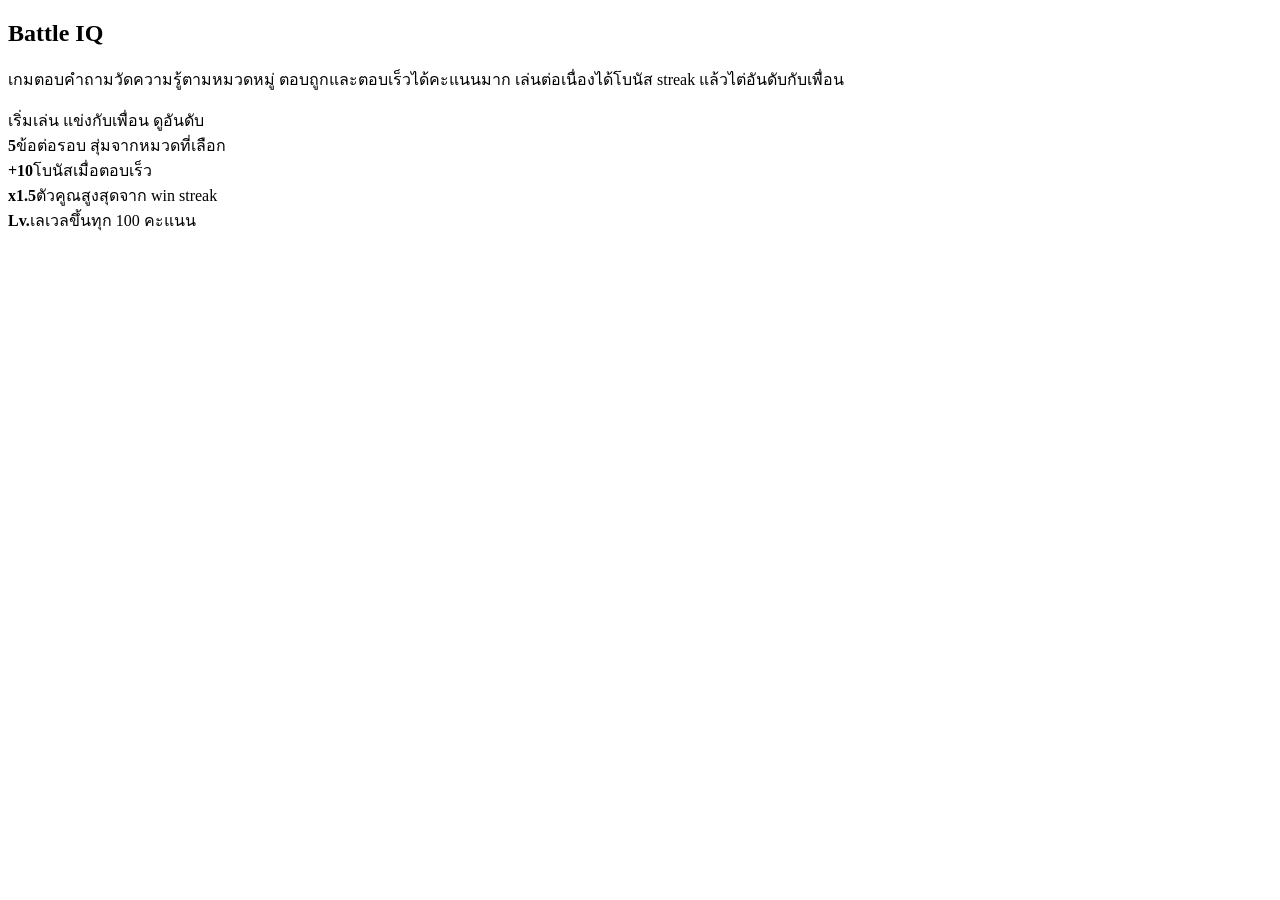
<file: code/battle-iq/src/main/resources/templates/index.html>
<!DOCTYPE html>
<html lang="th" xmlns:th="http://www.thymeleaf.org">
<head th:replace="~{fragments/layout :: head('หน้าแรก')}"></head>
<body>
<nav th:replace="~{fragments/layout :: nav}"></nav>

<main class="container">
    <section class="hero">
        <h1>Battle <span>IQ</span></h1>
        <p>เกมตอบคำถามวัดความรู้ตามหมวดหมู่ ตอบถูกและตอบเร็วได้คะแนนมาก เล่นต่อเนื่องได้โบนัส streak แล้วไต่อันดับกับเพื่อน</p>
        <a class="button big gold" th:href="@{/categories}">เริ่มเล่น</a>
        <a class="button big" th:href="@{/rooms}">แข่งกับเพื่อน</a>
        <a class="button big" th:href="@{/leaderboard}">ดูอันดับ</a>

        <div class="features">
            <div class="feature"><strong>5</strong>ข้อต่อรอบ สุ่มจากหมวดที่เลือก</div>
            <div class="feature"><strong>+10</strong>โบนัสเมื่อตอบเร็ว</div>
            <div class="feature"><strong>x1.5</strong>ตัวคูณสูงสุดจาก win streak</div>
            <div class="feature"><strong>Lv.</strong>เลเวลขึ้นทุก 100 คะแนน</div>
        </div>
    </section>
</main>
</body>
</html>
</file>
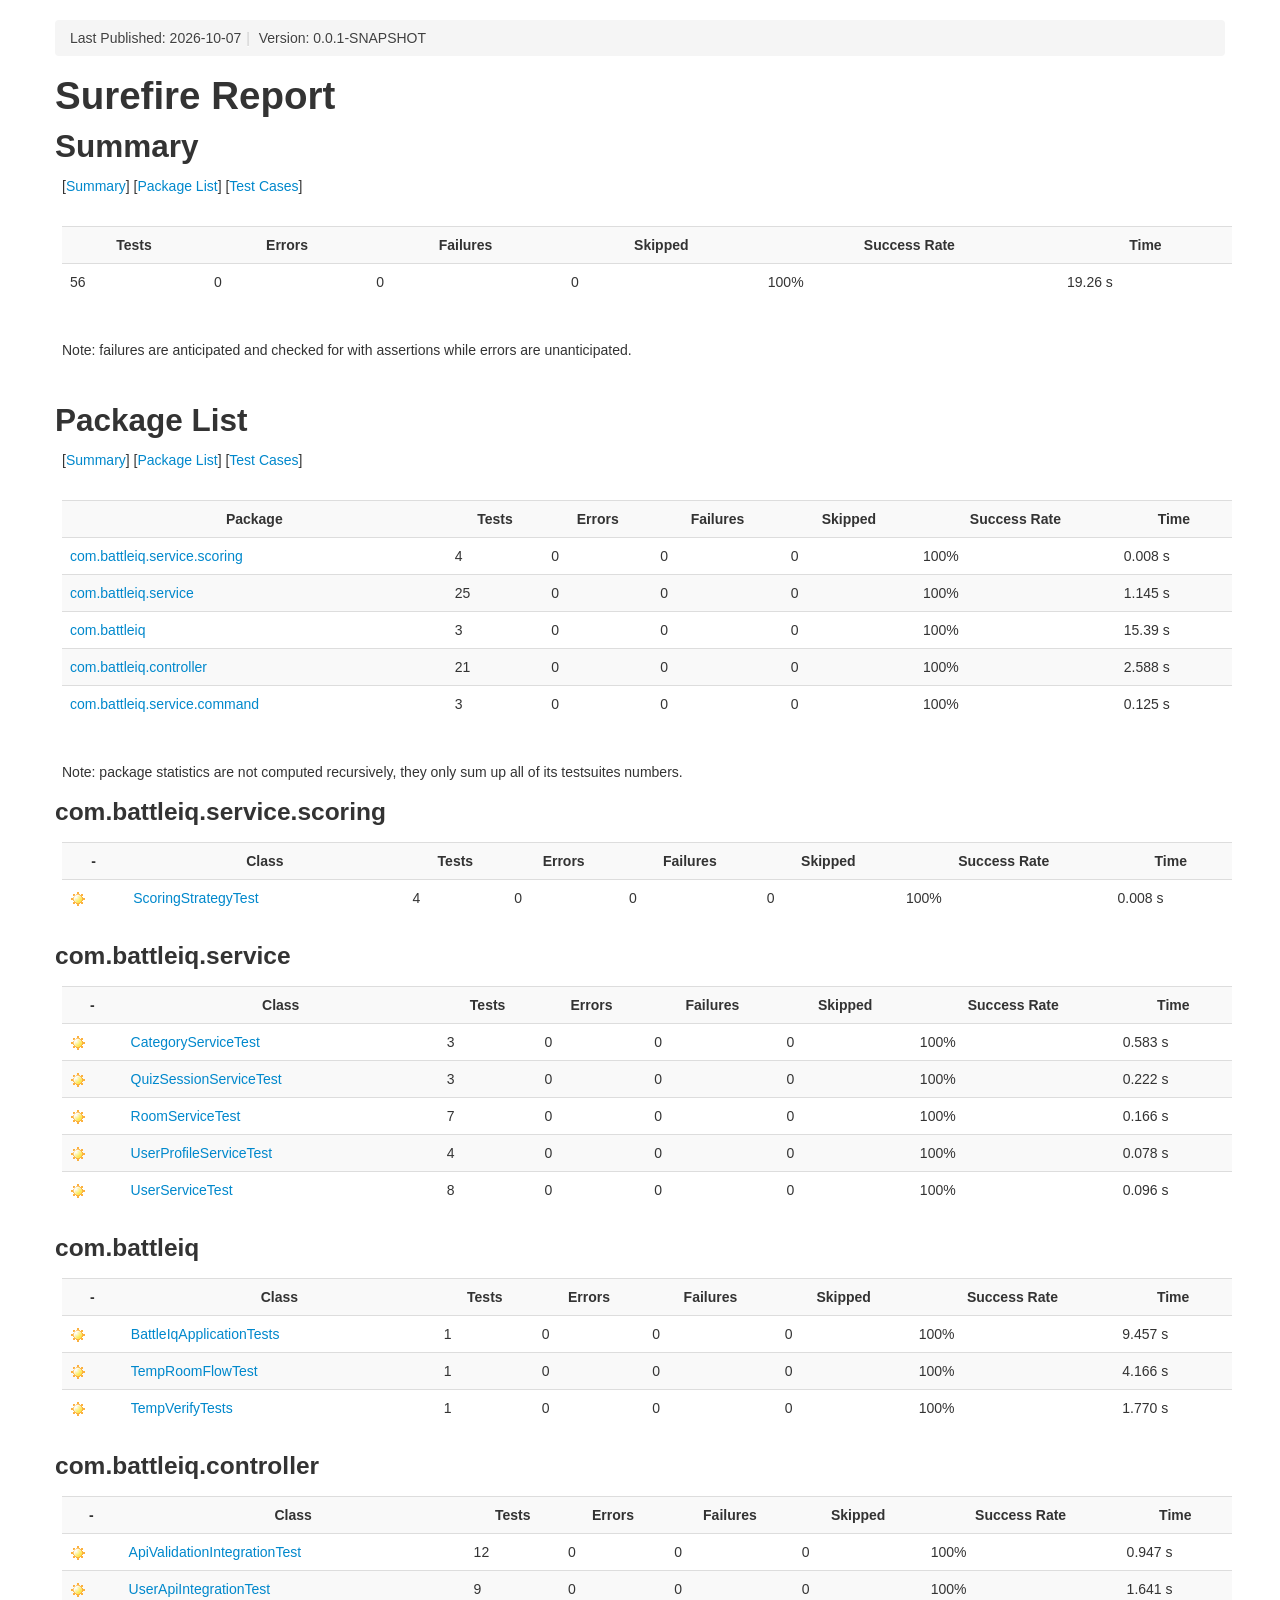
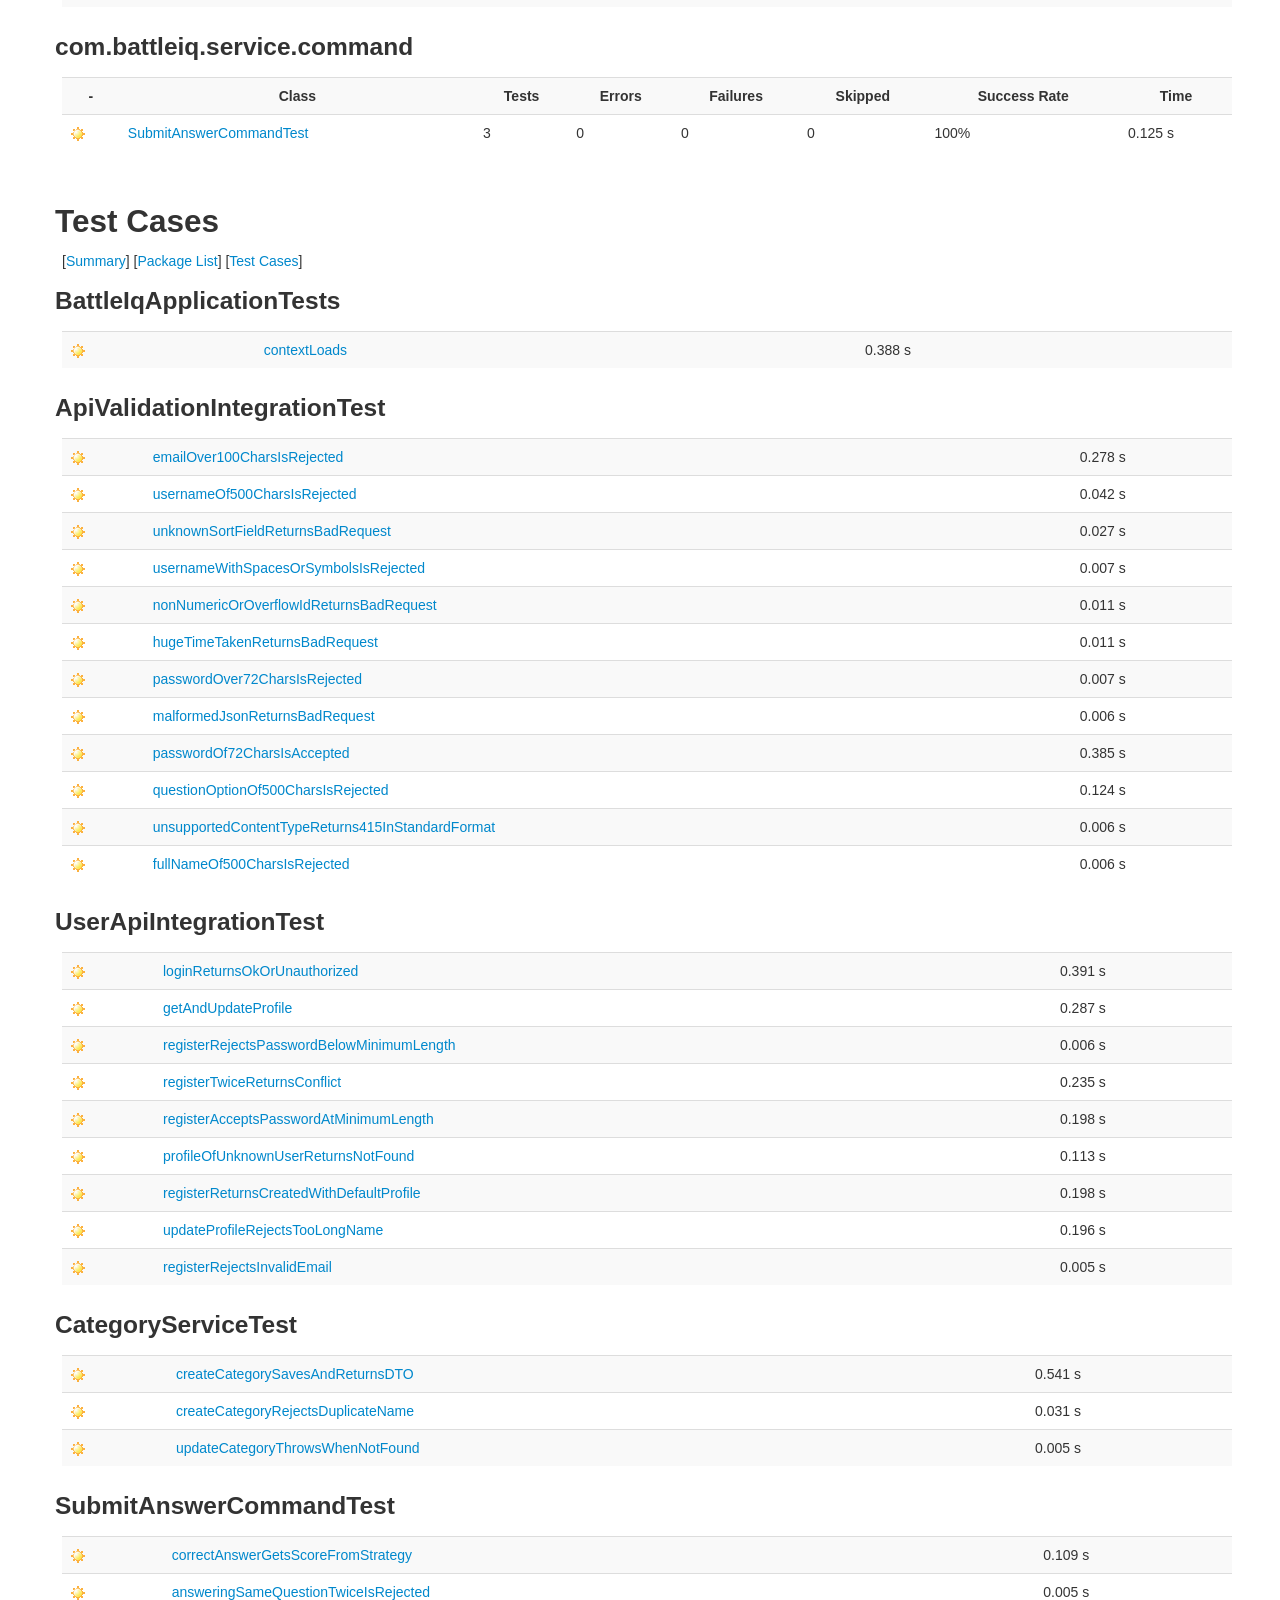
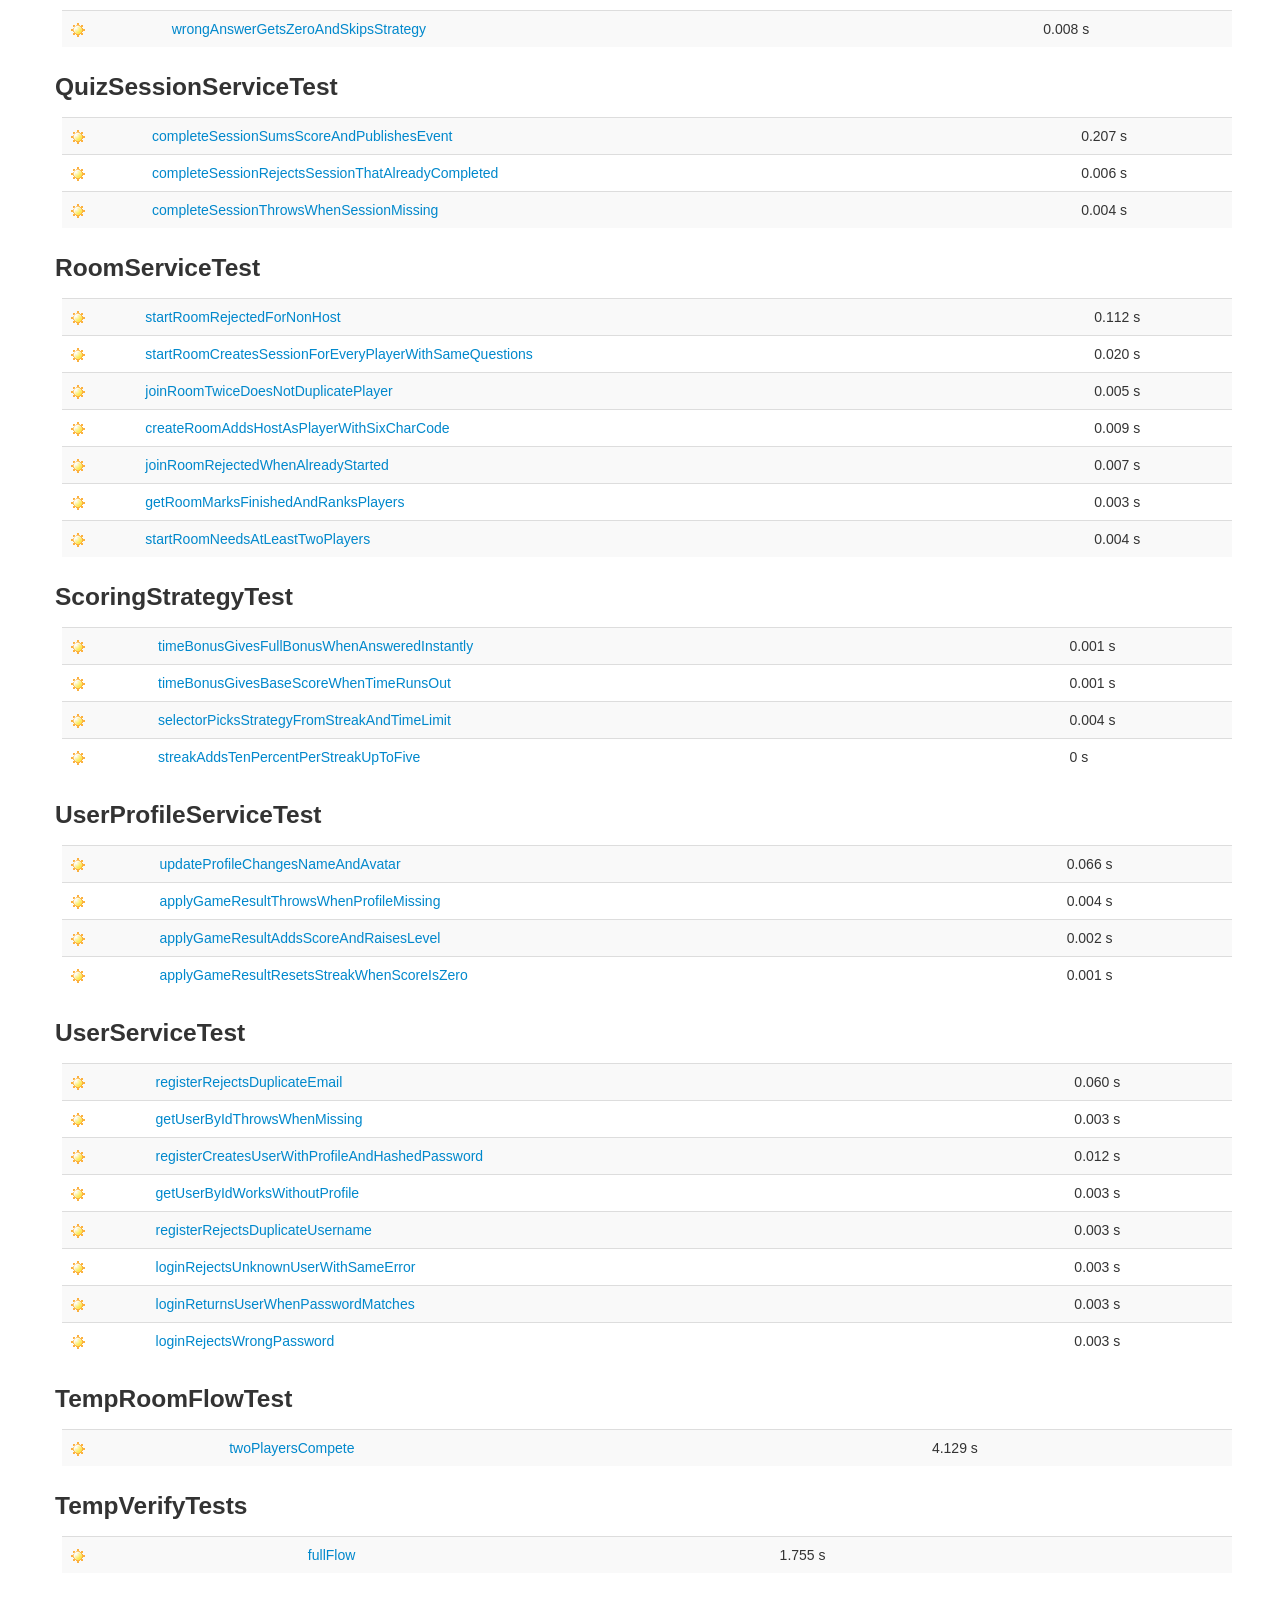
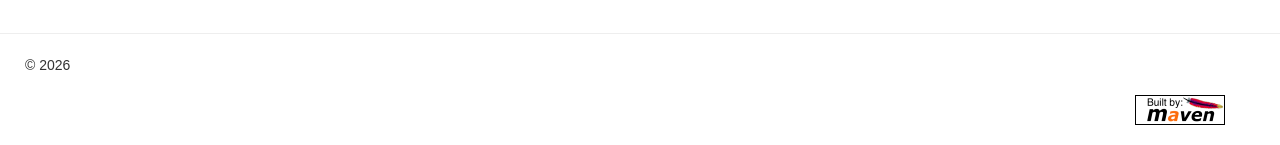
<file: test/report/surefire.html>
<!DOCTYPE html>


<!--
 | Generated by Apache Maven Doxia Site Renderer 2.0.0 from org.apache.maven.plugins:maven-surefire-report-plugin:3.6.0:report-only at 2026-10-07
 | Rendered using Apache Maven Fluido Skin 2.0.0-M9
-->
<html xmlns="http://www.w3.org/1999/xhtml" lang="en">
  <head>
    <meta charset="UTF-8" />
    <meta name="viewport" content="width=device-width, initial-scale=1" />
    <meta name="generator" content="Apache Maven Doxia Site Renderer 2.0.0" />
    <title>Surefire Report</title>
    <link rel="stylesheet" href="./css/apache-maven-fluido-2.0.0-M9.min.css" />
    <link rel="stylesheet" href="./css/site.css" />
    <link rel="stylesheet" href="./css/print.css" media="print" />
    <script src="./js/apache-maven-fluido-2.0.0-M9.min.js"></script>
  </head>
  <body>
    <div class="container container-top">
      <header>
        <div id="banner">
          <div class="pull-left"><div id="bannerLeft"><h1></h1></div></div>
          <div class="pull-right"></div>
          <div class="clear"><hr/></div>
        </div>

        <div id="breadcrumbs">
          <ul class="breadcrumb">
        <li id="publishDate">Last Published: 2026-10-07<span class="divider">|</span>
</li>
          <li id="projectVersion">Version: 0.0.1-SNAPSHOT</li>
        <li class="pull-right"><a></a></li>
          </ul>
        </div>
      </header>
        <main id="bodyColumn">

<script>
function toggleDisplay(elementId) {
 var elm = document.getElementById(elementId + '-error');
 if (elm == null) {
  elm = document.getElementById(elementId + '-failure');
 }
 if (elm && typeof elm.style != "undefined") {
  if (elm.style.display == "none") {
   elm.style.display = "";
   document.getElementById(elementId + '-off').style.display = "none";
   document.getElementById(elementId + '-on').style.display = "inline";
  } else if (elm.style.display == "") {   elm.style.display = "none";
   document.getElementById(elementId + '-off').style.display = "inline";
   document.getElementById(elementId + '-on').style.display = "none";
  }
 }
 }
</script>
<section><a id="Surefire_Report"></a>
<h1>Surefire Report</h1><section><a id="Summary"></a>
<h2>Summary</h2>
<p>[<a href="#Summary">Summary</a>] [<a href="#Package_List">Package List</a>] [<a href="#Test_Cases">Test Cases</a>]</p><br />
<table class="table table-striped">
<tr class="a">
<th>Tests</th>
<th>Errors</th>
<th>Failures</th>
<th>Skipped</th>
<th>Success Rate</th>
<th>Time</th></tr>
<tr class="b">
<td>56</td>
<td>0</td>
<td>0</td>
<td>0</td>
<td>100%</td>
<td>19.26 s</td></tr></table><br />
<p>Note: failures are anticipated and checked for with assertions while errors are unanticipated.</p><br /></section><section><a id="Package_List"></a>
<h2>Package List</h2>
<p>[<a href="#Summary">Summary</a>] [<a href="#Package_List">Package List</a>] [<a href="#Test_Cases">Test Cases</a>]</p><br />
<table class="table table-striped">
<tr class="a">
<th>Package</th>
<th>Tests</th>
<th>Errors</th>
<th>Failures</th>
<th>Skipped</th>
<th>Success Rate</th>
<th>Time</th></tr>
<tr class="b">
<td><a href="#com.battleiq.service.scoring">com.battleiq.service.scoring</a></td>
<td>4</td>
<td>0</td>
<td>0</td>
<td>0</td>
<td>100%</td>
<td>0.008 s</td></tr>
<tr class="a">
<td><a href="#com.battleiq.service">com.battleiq.service</a></td>
<td>25</td>
<td>0</td>
<td>0</td>
<td>0</td>
<td>100%</td>
<td>1.145 s</td></tr>
<tr class="b">
<td><a href="#com.battleiq">com.battleiq</a></td>
<td>3</td>
<td>0</td>
<td>0</td>
<td>0</td>
<td>100%</td>
<td>15.39 s</td></tr>
<tr class="a">
<td><a href="#com.battleiq.controller">com.battleiq.controller</a></td>
<td>21</td>
<td>0</td>
<td>0</td>
<td>0</td>
<td>100%</td>
<td>2.588 s</td></tr>
<tr class="b">
<td><a href="#com.battleiq.service.command">com.battleiq.service.command</a></td>
<td>3</td>
<td>0</td>
<td>0</td>
<td>0</td>
<td>100%</td>
<td>0.125 s</td></tr></table><br />
<p>Note: package statistics are not computed recursively, they only sum up all of its testsuites numbers.</p><section><a id="com.battleiq.service.scoring"></a>
<h3>com.battleiq.service.scoring</h3>
<table class="table table-striped">
<tr class="a">
<th>-</th>
<th>Class</th>
<th>Tests</th>
<th>Errors</th>
<th>Failures</th>
<th>Skipped</th>
<th>Success Rate</th>
<th>Time</th></tr>
<tr class="b">
<td><a href="#com.battleiq.service.scoring.ScoringStrategyTest"><img src="images/icon_success_sml.gif" /></a></td>
<td><a href="#com.battleiq.service.scoring.ScoringStrategyTest">ScoringStrategyTest</a></td>
<td>4</td>
<td>0</td>
<td>0</td>
<td>0</td>
<td>100%</td>
<td>0.008 s</td></tr></table></section><section><a id="com.battleiq.service"></a>
<h3>com.battleiq.service</h3>
<table class="table table-striped">
<tr class="a">
<th>-</th>
<th>Class</th>
<th>Tests</th>
<th>Errors</th>
<th>Failures</th>
<th>Skipped</th>
<th>Success Rate</th>
<th>Time</th></tr>
<tr class="b">
<td><a href="#com.battleiq.service.CategoryServiceTest"><img src="images/icon_success_sml.gif" /></a></td>
<td><a href="#com.battleiq.service.CategoryServiceTest">CategoryServiceTest</a></td>
<td>3</td>
<td>0</td>
<td>0</td>
<td>0</td>
<td>100%</td>
<td>0.583 s</td></tr>
<tr class="a">
<td><a href="#com.battleiq.service.QuizSessionServiceTest"><img src="images/icon_success_sml.gif" /></a></td>
<td><a href="#com.battleiq.service.QuizSessionServiceTest">QuizSessionServiceTest</a></td>
<td>3</td>
<td>0</td>
<td>0</td>
<td>0</td>
<td>100%</td>
<td>0.222 s</td></tr>
<tr class="b">
<td><a href="#com.battleiq.service.RoomServiceTest"><img src="images/icon_success_sml.gif" /></a></td>
<td><a href="#com.battleiq.service.RoomServiceTest">RoomServiceTest</a></td>
<td>7</td>
<td>0</td>
<td>0</td>
<td>0</td>
<td>100%</td>
<td>0.166 s</td></tr>
<tr class="a">
<td><a href="#com.battleiq.service.UserProfileServiceTest"><img src="images/icon_success_sml.gif" /></a></td>
<td><a href="#com.battleiq.service.UserProfileServiceTest">UserProfileServiceTest</a></td>
<td>4</td>
<td>0</td>
<td>0</td>
<td>0</td>
<td>100%</td>
<td>0.078 s</td></tr>
<tr class="b">
<td><a href="#com.battleiq.service.UserServiceTest"><img src="images/icon_success_sml.gif" /></a></td>
<td><a href="#com.battleiq.service.UserServiceTest">UserServiceTest</a></td>
<td>8</td>
<td>0</td>
<td>0</td>
<td>0</td>
<td>100%</td>
<td>0.096 s</td></tr></table></section><section><a id="com.battleiq"></a>
<h3>com.battleiq</h3>
<table class="table table-striped">
<tr class="a">
<th>-</th>
<th>Class</th>
<th>Tests</th>
<th>Errors</th>
<th>Failures</th>
<th>Skipped</th>
<th>Success Rate</th>
<th>Time</th></tr>
<tr class="b">
<td><a href="#com.battleiq.BattleIqApplicationTests"><img src="images/icon_success_sml.gif" /></a></td>
<td><a href="#com.battleiq.BattleIqApplicationTests">BattleIqApplicationTests</a></td>
<td>1</td>
<td>0</td>
<td>0</td>
<td>0</td>
<td>100%</td>
<td>9.457 s</td></tr>
<tr class="a">
<td><a href="#com.battleiq.TempRoomFlowTest"><img src="images/icon_success_sml.gif" /></a></td>
<td><a href="#com.battleiq.TempRoomFlowTest">TempRoomFlowTest</a></td>
<td>1</td>
<td>0</td>
<td>0</td>
<td>0</td>
<td>100%</td>
<td>4.166 s</td></tr>
<tr class="b">
<td><a href="#com.battleiq.TempVerifyTests"><img src="images/icon_success_sml.gif" /></a></td>
<td><a href="#com.battleiq.TempVerifyTests">TempVerifyTests</a></td>
<td>1</td>
<td>0</td>
<td>0</td>
<td>0</td>
<td>100%</td>
<td>1.770 s</td></tr></table></section><section><a id="com.battleiq.controller"></a>
<h3>com.battleiq.controller</h3>
<table class="table table-striped">
<tr class="a">
<th>-</th>
<th>Class</th>
<th>Tests</th>
<th>Errors</th>
<th>Failures</th>
<th>Skipped</th>
<th>Success Rate</th>
<th>Time</th></tr>
<tr class="b">
<td><a href="#com.battleiq.controller.ApiValidationIntegrationTest"><img src="images/icon_success_sml.gif" /></a></td>
<td><a href="#com.battleiq.controller.ApiValidationIntegrationTest">ApiValidationIntegrationTest</a></td>
<td>12</td>
<td>0</td>
<td>0</td>
<td>0</td>
<td>100%</td>
<td>0.947 s</td></tr>
<tr class="a">
<td><a href="#com.battleiq.controller.UserApiIntegrationTest"><img src="images/icon_success_sml.gif" /></a></td>
<td><a href="#com.battleiq.controller.UserApiIntegrationTest">UserApiIntegrationTest</a></td>
<td>9</td>
<td>0</td>
<td>0</td>
<td>0</td>
<td>100%</td>
<td>1.641 s</td></tr></table></section><section><a id="com.battleiq.service.command"></a>
<h3>com.battleiq.service.command</h3>
<table class="table table-striped">
<tr class="a">
<th>-</th>
<th>Class</th>
<th>Tests</th>
<th>Errors</th>
<th>Failures</th>
<th>Skipped</th>
<th>Success Rate</th>
<th>Time</th></tr>
<tr class="b">
<td><a href="#com.battleiq.service.command.SubmitAnswerCommandTest"><img src="images/icon_success_sml.gif" /></a></td>
<td><a href="#com.battleiq.service.command.SubmitAnswerCommandTest">SubmitAnswerCommandTest</a></td>
<td>3</td>
<td>0</td>
<td>0</td>
<td>0</td>
<td>100%</td>
<td>0.125 s</td></tr></table></section><br /></section><section><a id="Test_Cases"></a>
<h2>Test Cases</h2>
<p>[<a href="#Summary">Summary</a>] [<a href="#Package_List">Package List</a>] [<a href="#Test_Cases">Test Cases</a>]</p><section><a id="com.battleiq.BattleIqApplicationTests"></a>
<h3>BattleIqApplicationTests</h3>
<table class="table table-striped">
<tr class="a">
<td><img src="images/icon_success_sml.gif" /></td>
<td><a id="TC_com.battleiq.BattleIqApplicationTests.contextLoads">contextLoads</a></td>
<td>0.388 s</td></tr></table></section><section><a id="com.battleiq.controller.ApiValidationIntegrationTest"></a>
<h3>ApiValidationIntegrationTest</h3>
<table class="table table-striped">
<tr class="a">
<td><img src="images/icon_success_sml.gif" /></td>
<td><a id="TC_com.battleiq.controller.ApiValidationIntegrationTest.emailOver100CharsIsRejected">emailOver100CharsIsRejected</a></td>
<td>0.278 s</td></tr>
<tr class="b">
<td><img src="images/icon_success_sml.gif" /></td>
<td><a id="TC_com.battleiq.controller.ApiValidationIntegrationTest.usernameOf500CharsIsRejected">usernameOf500CharsIsRejected</a></td>
<td>0.042 s</td></tr>
<tr class="a">
<td><img src="images/icon_success_sml.gif" /></td>
<td><a id="TC_com.battleiq.controller.ApiValidationIntegrationTest.unknownSortFieldReturnsBadRequest">unknownSortFieldReturnsBadRequest</a></td>
<td>0.027 s</td></tr>
<tr class="b">
<td><img src="images/icon_success_sml.gif" /></td>
<td><a id="TC_com.battleiq.controller.ApiValidationIntegrationTest.usernameWithSpacesOrSymbolsIsRejected">usernameWithSpacesOrSymbolsIsRejected</a></td>
<td>0.007 s</td></tr>
<tr class="a">
<td><img src="images/icon_success_sml.gif" /></td>
<td><a id="TC_com.battleiq.controller.ApiValidationIntegrationTest.nonNumericOrOverflowIdReturnsBadRequest">nonNumericOrOverflowIdReturnsBadRequest</a></td>
<td>0.011 s</td></tr>
<tr class="b">
<td><img src="images/icon_success_sml.gif" /></td>
<td><a id="TC_com.battleiq.controller.ApiValidationIntegrationTest.hugeTimeTakenReturnsBadRequest">hugeTimeTakenReturnsBadRequest</a></td>
<td>0.011 s</td></tr>
<tr class="a">
<td><img src="images/icon_success_sml.gif" /></td>
<td><a id="TC_com.battleiq.controller.ApiValidationIntegrationTest.passwordOver72CharsIsRejected">passwordOver72CharsIsRejected</a></td>
<td>0.007 s</td></tr>
<tr class="b">
<td><img src="images/icon_success_sml.gif" /></td>
<td><a id="TC_com.battleiq.controller.ApiValidationIntegrationTest.malformedJsonReturnsBadRequest">malformedJsonReturnsBadRequest</a></td>
<td>0.006 s</td></tr>
<tr class="a">
<td><img src="images/icon_success_sml.gif" /></td>
<td><a id="TC_com.battleiq.controller.ApiValidationIntegrationTest.passwordOf72CharsIsAccepted">passwordOf72CharsIsAccepted</a></td>
<td>0.385 s</td></tr>
<tr class="b">
<td><img src="images/icon_success_sml.gif" /></td>
<td><a id="TC_com.battleiq.controller.ApiValidationIntegrationTest.questionOptionOf500CharsIsRejected">questionOptionOf500CharsIsRejected</a></td>
<td>0.124 s</td></tr>
<tr class="a">
<td><img src="images/icon_success_sml.gif" /></td>
<td><a id="TC_com.battleiq.controller.ApiValidationIntegrationTest.unsupportedContentTypeReturns415InStandardFormat">unsupportedContentTypeReturns415InStandardFormat</a></td>
<td>0.006 s</td></tr>
<tr class="b">
<td><img src="images/icon_success_sml.gif" /></td>
<td><a id="TC_com.battleiq.controller.ApiValidationIntegrationTest.fullNameOf500CharsIsRejected">fullNameOf500CharsIsRejected</a></td>
<td>0.006 s</td></tr></table></section><section><a id="com.battleiq.controller.UserApiIntegrationTest"></a>
<h3>UserApiIntegrationTest</h3>
<table class="table table-striped">
<tr class="a">
<td><img src="images/icon_success_sml.gif" /></td>
<td><a id="TC_com.battleiq.controller.UserApiIntegrationTest.loginReturnsOkOrUnauthorized">loginReturnsOkOrUnauthorized</a></td>
<td>0.391 s</td></tr>
<tr class="b">
<td><img src="images/icon_success_sml.gif" /></td>
<td><a id="TC_com.battleiq.controller.UserApiIntegrationTest.getAndUpdateProfile">getAndUpdateProfile</a></td>
<td>0.287 s</td></tr>
<tr class="a">
<td><img src="images/icon_success_sml.gif" /></td>
<td><a id="TC_com.battleiq.controller.UserApiIntegrationTest.registerRejectsPasswordBelowMinimumLength">registerRejectsPasswordBelowMinimumLength</a></td>
<td>0.006 s</td></tr>
<tr class="b">
<td><img src="images/icon_success_sml.gif" /></td>
<td><a id="TC_com.battleiq.controller.UserApiIntegrationTest.registerTwiceReturnsConflict">registerTwiceReturnsConflict</a></td>
<td>0.235 s</td></tr>
<tr class="a">
<td><img src="images/icon_success_sml.gif" /></td>
<td><a id="TC_com.battleiq.controller.UserApiIntegrationTest.registerAcceptsPasswordAtMinimumLength">registerAcceptsPasswordAtMinimumLength</a></td>
<td>0.198 s</td></tr>
<tr class="b">
<td><img src="images/icon_success_sml.gif" /></td>
<td><a id="TC_com.battleiq.controller.UserApiIntegrationTest.profileOfUnknownUserReturnsNotFound">profileOfUnknownUserReturnsNotFound</a></td>
<td>0.113 s</td></tr>
<tr class="a">
<td><img src="images/icon_success_sml.gif" /></td>
<td><a id="TC_com.battleiq.controller.UserApiIntegrationTest.registerReturnsCreatedWithDefaultProfile">registerReturnsCreatedWithDefaultProfile</a></td>
<td>0.198 s</td></tr>
<tr class="b">
<td><img src="images/icon_success_sml.gif" /></td>
<td><a id="TC_com.battleiq.controller.UserApiIntegrationTest.updateProfileRejectsTooLongName">updateProfileRejectsTooLongName</a></td>
<td>0.196 s</td></tr>
<tr class="a">
<td><img src="images/icon_success_sml.gif" /></td>
<td><a id="TC_com.battleiq.controller.UserApiIntegrationTest.registerRejectsInvalidEmail">registerRejectsInvalidEmail</a></td>
<td>0.005 s</td></tr></table></section><section><a id="com.battleiq.service.CategoryServiceTest"></a>
<h3>CategoryServiceTest</h3>
<table class="table table-striped">
<tr class="a">
<td><img src="images/icon_success_sml.gif" /></td>
<td><a id="TC_com.battleiq.service.CategoryServiceTest.createCategorySavesAndReturnsDTO">createCategorySavesAndReturnsDTO</a></td>
<td>0.541 s</td></tr>
<tr class="b">
<td><img src="images/icon_success_sml.gif" /></td>
<td><a id="TC_com.battleiq.service.CategoryServiceTest.createCategoryRejectsDuplicateName">createCategoryRejectsDuplicateName</a></td>
<td>0.031 s</td></tr>
<tr class="a">
<td><img src="images/icon_success_sml.gif" /></td>
<td><a id="TC_com.battleiq.service.CategoryServiceTest.updateCategoryThrowsWhenNotFound">updateCategoryThrowsWhenNotFound</a></td>
<td>0.005 s</td></tr></table></section><section><a id="com.battleiq.service.command.SubmitAnswerCommandTest"></a>
<h3>SubmitAnswerCommandTest</h3>
<table class="table table-striped">
<tr class="a">
<td><img src="images/icon_success_sml.gif" /></td>
<td><a id="TC_com.battleiq.service.command.SubmitAnswerCommandTest.correctAnswerGetsScoreFromStrategy">correctAnswerGetsScoreFromStrategy</a></td>
<td>0.109 s</td></tr>
<tr class="b">
<td><img src="images/icon_success_sml.gif" /></td>
<td><a id="TC_com.battleiq.service.command.SubmitAnswerCommandTest.answeringSameQuestionTwiceIsRejected">answeringSameQuestionTwiceIsRejected</a></td>
<td>0.005 s</td></tr>
<tr class="a">
<td><img src="images/icon_success_sml.gif" /></td>
<td><a id="TC_com.battleiq.service.command.SubmitAnswerCommandTest.wrongAnswerGetsZeroAndSkipsStrategy">wrongAnswerGetsZeroAndSkipsStrategy</a></td>
<td>0.008 s</td></tr></table></section><section><a id="com.battleiq.service.QuizSessionServiceTest"></a>
<h3>QuizSessionServiceTest</h3>
<table class="table table-striped">
<tr class="a">
<td><img src="images/icon_success_sml.gif" /></td>
<td><a id="TC_com.battleiq.service.QuizSessionServiceTest.completeSessionSumsScoreAndPublishesEvent">completeSessionSumsScoreAndPublishesEvent</a></td>
<td>0.207 s</td></tr>
<tr class="b">
<td><img src="images/icon_success_sml.gif" /></td>
<td><a id="TC_com.battleiq.service.QuizSessionServiceTest.completeSessionRejectsSessionThatAlreadyCompleted">completeSessionRejectsSessionThatAlreadyCompleted</a></td>
<td>0.006 s</td></tr>
<tr class="a">
<td><img src="images/icon_success_sml.gif" /></td>
<td><a id="TC_com.battleiq.service.QuizSessionServiceTest.completeSessionThrowsWhenSessionMissing">completeSessionThrowsWhenSessionMissing</a></td>
<td>0.004 s</td></tr></table></section><section><a id="com.battleiq.service.RoomServiceTest"></a>
<h3>RoomServiceTest</h3>
<table class="table table-striped">
<tr class="a">
<td><img src="images/icon_success_sml.gif" /></td>
<td><a id="TC_com.battleiq.service.RoomServiceTest.startRoomRejectedForNonHost">startRoomRejectedForNonHost</a></td>
<td>0.112 s</td></tr>
<tr class="b">
<td><img src="images/icon_success_sml.gif" /></td>
<td><a id="TC_com.battleiq.service.RoomServiceTest.startRoomCreatesSessionForEveryPlayerWithSameQuestions">startRoomCreatesSessionForEveryPlayerWithSameQuestions</a></td>
<td>0.020 s</td></tr>
<tr class="a">
<td><img src="images/icon_success_sml.gif" /></td>
<td><a id="TC_com.battleiq.service.RoomServiceTest.joinRoomTwiceDoesNotDuplicatePlayer">joinRoomTwiceDoesNotDuplicatePlayer</a></td>
<td>0.005 s</td></tr>
<tr class="b">
<td><img src="images/icon_success_sml.gif" /></td>
<td><a id="TC_com.battleiq.service.RoomServiceTest.createRoomAddsHostAsPlayerWithSixCharCode">createRoomAddsHostAsPlayerWithSixCharCode</a></td>
<td>0.009 s</td></tr>
<tr class="a">
<td><img src="images/icon_success_sml.gif" /></td>
<td><a id="TC_com.battleiq.service.RoomServiceTest.joinRoomRejectedWhenAlreadyStarted">joinRoomRejectedWhenAlreadyStarted</a></td>
<td>0.007 s</td></tr>
<tr class="b">
<td><img src="images/icon_success_sml.gif" /></td>
<td><a id="TC_com.battleiq.service.RoomServiceTest.getRoomMarksFinishedAndRanksPlayers">getRoomMarksFinishedAndRanksPlayers</a></td>
<td>0.003 s</td></tr>
<tr class="a">
<td><img src="images/icon_success_sml.gif" /></td>
<td><a id="TC_com.battleiq.service.RoomServiceTest.startRoomNeedsAtLeastTwoPlayers">startRoomNeedsAtLeastTwoPlayers</a></td>
<td>0.004 s</td></tr></table></section><section><a id="com.battleiq.service.scoring.ScoringStrategyTest"></a>
<h3>ScoringStrategyTest</h3>
<table class="table table-striped">
<tr class="a">
<td><img src="images/icon_success_sml.gif" /></td>
<td><a id="TC_com.battleiq.service.scoring.ScoringStrategyTest.timeBonusGivesFullBonusWhenAnsweredInstantly">timeBonusGivesFullBonusWhenAnsweredInstantly</a></td>
<td>0.001 s</td></tr>
<tr class="b">
<td><img src="images/icon_success_sml.gif" /></td>
<td><a id="TC_com.battleiq.service.scoring.ScoringStrategyTest.timeBonusGivesBaseScoreWhenTimeRunsOut">timeBonusGivesBaseScoreWhenTimeRunsOut</a></td>
<td>0.001 s</td></tr>
<tr class="a">
<td><img src="images/icon_success_sml.gif" /></td>
<td><a id="TC_com.battleiq.service.scoring.ScoringStrategyTest.selectorPicksStrategyFromStreakAndTimeLimit">selectorPicksStrategyFromStreakAndTimeLimit</a></td>
<td>0.004 s</td></tr>
<tr class="b">
<td><img src="images/icon_success_sml.gif" /></td>
<td><a id="TC_com.battleiq.service.scoring.ScoringStrategyTest.streakAddsTenPercentPerStreakUpToFive">streakAddsTenPercentPerStreakUpToFive</a></td>
<td>0 s</td></tr></table></section><section><a id="com.battleiq.service.UserProfileServiceTest"></a>
<h3>UserProfileServiceTest</h3>
<table class="table table-striped">
<tr class="a">
<td><img src="images/icon_success_sml.gif" /></td>
<td><a id="TC_com.battleiq.service.UserProfileServiceTest.updateProfileChangesNameAndAvatar">updateProfileChangesNameAndAvatar</a></td>
<td>0.066 s</td></tr>
<tr class="b">
<td><img src="images/icon_success_sml.gif" /></td>
<td><a id="TC_com.battleiq.service.UserProfileServiceTest.applyGameResultThrowsWhenProfileMissing">applyGameResultThrowsWhenProfileMissing</a></td>
<td>0.004 s</td></tr>
<tr class="a">
<td><img src="images/icon_success_sml.gif" /></td>
<td><a id="TC_com.battleiq.service.UserProfileServiceTest.applyGameResultAddsScoreAndRaisesLevel">applyGameResultAddsScoreAndRaisesLevel</a></td>
<td>0.002 s</td></tr>
<tr class="b">
<td><img src="images/icon_success_sml.gif" /></td>
<td><a id="TC_com.battleiq.service.UserProfileServiceTest.applyGameResultResetsStreakWhenScoreIsZero">applyGameResultResetsStreakWhenScoreIsZero</a></td>
<td>0.001 s</td></tr></table></section><section><a id="com.battleiq.service.UserServiceTest"></a>
<h3>UserServiceTest</h3>
<table class="table table-striped">
<tr class="a">
<td><img src="images/icon_success_sml.gif" /></td>
<td><a id="TC_com.battleiq.service.UserServiceTest.registerRejectsDuplicateEmail">registerRejectsDuplicateEmail</a></td>
<td>0.060 s</td></tr>
<tr class="b">
<td><img src="images/icon_success_sml.gif" /></td>
<td><a id="TC_com.battleiq.service.UserServiceTest.getUserByIdThrowsWhenMissing">getUserByIdThrowsWhenMissing</a></td>
<td>0.003 s</td></tr>
<tr class="a">
<td><img src="images/icon_success_sml.gif" /></td>
<td><a id="TC_com.battleiq.service.UserServiceTest.registerCreatesUserWithProfileAndHashedPassword">registerCreatesUserWithProfileAndHashedPassword</a></td>
<td>0.012 s</td></tr>
<tr class="b">
<td><img src="images/icon_success_sml.gif" /></td>
<td><a id="TC_com.battleiq.service.UserServiceTest.getUserByIdWorksWithoutProfile">getUserByIdWorksWithoutProfile</a></td>
<td>0.003 s</td></tr>
<tr class="a">
<td><img src="images/icon_success_sml.gif" /></td>
<td><a id="TC_com.battleiq.service.UserServiceTest.registerRejectsDuplicateUsername">registerRejectsDuplicateUsername</a></td>
<td>0.003 s</td></tr>
<tr class="b">
<td><img src="images/icon_success_sml.gif" /></td>
<td><a id="TC_com.battleiq.service.UserServiceTest.loginRejectsUnknownUserWithSameError">loginRejectsUnknownUserWithSameError</a></td>
<td>0.003 s</td></tr>
<tr class="a">
<td><img src="images/icon_success_sml.gif" /></td>
<td><a id="TC_com.battleiq.service.UserServiceTest.loginReturnsUserWhenPasswordMatches">loginReturnsUserWhenPasswordMatches</a></td>
<td>0.003 s</td></tr>
<tr class="b">
<td><img src="images/icon_success_sml.gif" /></td>
<td><a id="TC_com.battleiq.service.UserServiceTest.loginRejectsWrongPassword">loginRejectsWrongPassword</a></td>
<td>0.003 s</td></tr></table></section><section><a id="com.battleiq.TempRoomFlowTest"></a>
<h3>TempRoomFlowTest</h3>
<table class="table table-striped">
<tr class="a">
<td><img src="images/icon_success_sml.gif" /></td>
<td><a id="TC_com.battleiq.TempRoomFlowTest.twoPlayersCompete">twoPlayersCompete</a></td>
<td>4.129 s</td></tr></table></section><section><a id="com.battleiq.TempVerifyTests"></a>
<h3>TempVerifyTests</h3>
<table class="table table-striped">
<tr class="a">
<td><img src="images/icon_success_sml.gif" /></td>
<td><a id="TC_com.battleiq.TempVerifyTests.fullFlow">fullFlow</a></td>
<td>1.755 s</td></tr></table></section><br /></section></section>
        </main>
    </div>
    <hr/>
    <footer>
      <div class="container">
        <div class="row">
            <p>©      2026
</p>
        </div>
        <p id="poweredBy" class="pull-right"><a href="https://maven.apache.org/" class="builtBy" target="_blank"><img class="builtBy" alt="Built by Maven" src="./images/logos/maven-feather.png" /></a>
</p>
      </div>
    </footer>
<script>
  if(anchors) {
    anchors.add();
  }
</script>
  </body>
</html>
</file>
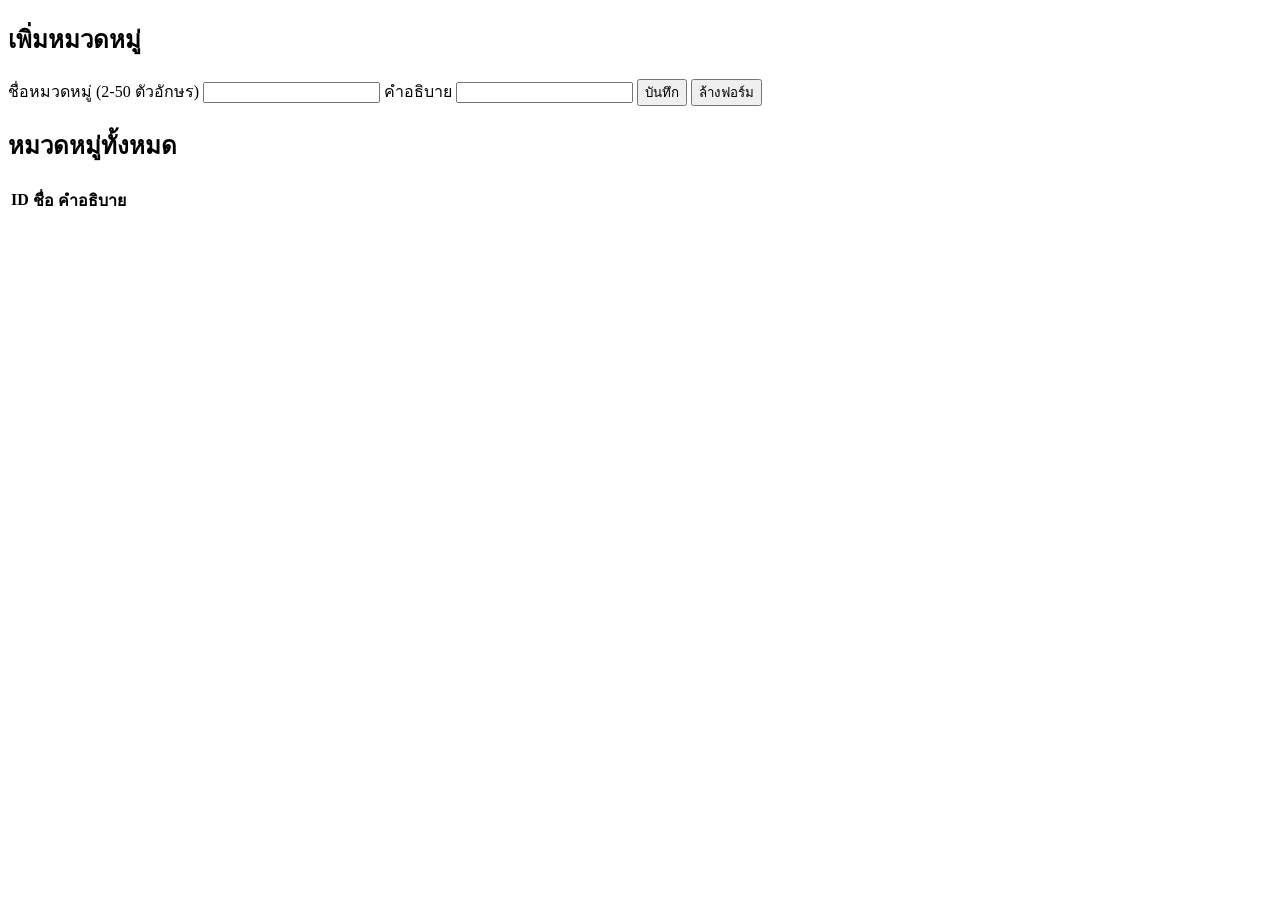
<file: code/battle-iq/src/main/resources/templates/admin-categories.html>
<!DOCTYPE html>
<html lang="th" xmlns:th="http://www.thymeleaf.org">
<head th:replace="~{fragments/layout :: head('จัดการหมวดหมู่')}"></head>
<body>
<nav th:replace="~{fragments/layout :: nav}"></nav>

<main class="container">
    <div class="card">
        <h2 id="form-title">เพิ่มหมวดหมู่</h2>
        <form id="category-form">
            <input type="hidden" id="category-id">
            <label for="name">ชื่อหมวดหมู่ (2-50 ตัวอักษร)</label>
            <input id="name" minlength="2" maxlength="50" required>
            <label for="description">คำอธิบาย</label>
            <input id="description" maxlength="255">
            <button type="submit">บันทึก</button>
            <button type="button" class="secondary" onclick="resetForm()">ล้างฟอร์ม</button>
        </form>
        <div id="message" class="message"></div>
    </div>

    <div class="card">
        <h2>หมวดหมู่ทั้งหมด</h2>
        <table>
            <thead>
            <tr>
                <th>ID</th>
                <th>ชื่อ</th>
                <th>คำอธิบาย</th>
                <th></th>
            </tr>
            </thead>
            <tbody id="category-rows"></tbody>
        </table>
    </div>
</main>

<script>
    let categories = {};

    async function loadCategories() {
        try {
            const list = await api('/categories');
            categories = {};
            list.forEach(category => categories[category.id] = category);
            document.getElementById('category-rows').innerHTML = list.map(category =>
                '<tr><td>' + category.id + '</td>'
                + '<td>' + escapeHtml(category.name) + '</td>'
                + '<td>' + escapeHtml(category.description) + '</td>'
                + '<td><button onclick="editCategory(' + category.id + ')">แก้ไข</button> '
                + '<button class="danger" onclick="deleteCategory(' + category.id + ')">ลบ</button></td></tr>'
            ).join('');
        } catch (error) {
            showMessage('message', error.message, true);
        }
    }

    function editCategory(id) {
        const category = categories[id];
        document.getElementById('category-id').value = id;
        document.getElementById('name').value = category.name;
        document.getElementById('description').value = category.description || '';
        document.getElementById('form-title').textContent = 'แก้ไขหมวดหมู่ #' + id;
    }

    function resetForm() {
        document.getElementById('category-form').reset();
        document.getElementById('category-id').value = '';
        document.getElementById('form-title').textContent = 'เพิ่มหมวดหมู่';
    }

    async function deleteCategory(id) {
        if (!confirm('ลบหมวดหมู่ #' + id + ' พร้อมคำถามในหมวดนี้ ใช่หรือไม่')) {
            return;
        }
        try {
            await api('/categories/' + id, { method: 'DELETE' });
            showMessage('message', 'ลบหมวดหมู่แล้ว', false);
            loadCategories();
        } catch (error) {
            showMessage('message', error.message, true);
        }
    }

    document.getElementById('category-form').addEventListener('submit', async event => {
        event.preventDefault();
        const id = document.getElementById('category-id').value;
        const body = {
            name: document.getElementById('name').value.trim(),
            description: document.getElementById('description').value.trim()
        };
        try {
            if (id) {
                await api('/categories/' + id, { method: 'PUT', body: JSON.stringify(body) });
            } else {
                await api('/categories', { method: 'POST', body: JSON.stringify(body) });
            }
            showMessage('message', 'บันทึกหมวดหมู่แล้ว', false);
            resetForm();
            loadCategories();
        } catch (error) {
            showMessage('message', error.message, true);
        }
    });

    loadCategories();
</script>
</body>
</html>
</file>
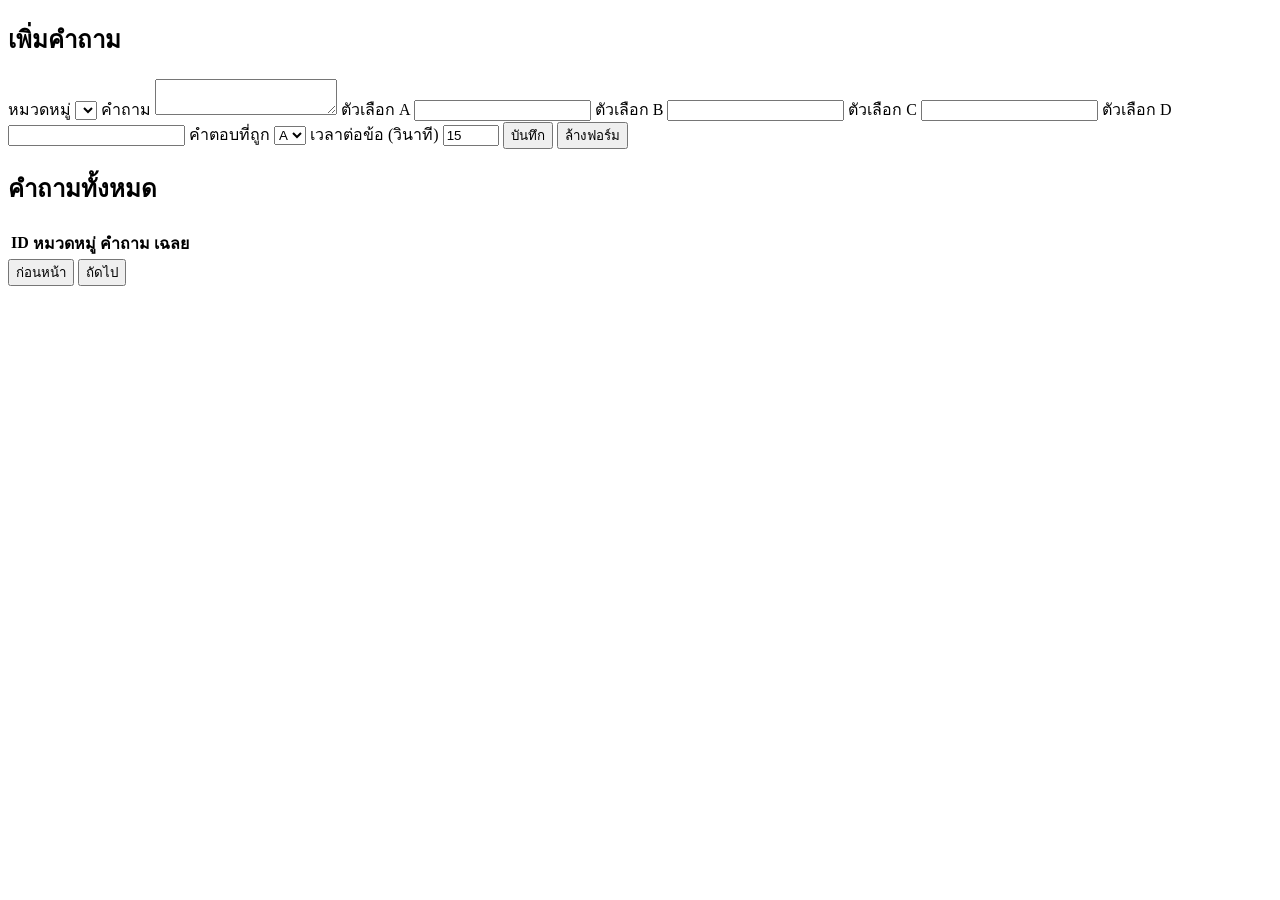
<file: code/battle-iq/src/main/resources/templates/admin-questions.html>
<!DOCTYPE html>
<html lang="th" xmlns:th="http://www.thymeleaf.org">
<head th:replace="~{fragments/layout :: head('จัดการคำถาม')}"></head>
<body>
<nav th:replace="~{fragments/layout :: nav}"></nav>

<main class="container">
    <div class="card">
        <h2 id="form-title">เพิ่มคำถาม</h2>
        <form id="question-form">
            <input type="hidden" id="question-id">
            <label for="categoryId">หมวดหมู่</label>
            <select id="categoryId" required></select>
            <label for="questionText">คำถาม</label>
            <textarea id="questionText" rows="2" required></textarea>
            <label for="optionA">ตัวเลือก A</label>
            <input id="optionA" required>
            <label for="optionB">ตัวเลือก B</label>
            <input id="optionB" required>
            <label for="optionC">ตัวเลือก C</label>
            <input id="optionC" required>
            <label for="optionD">ตัวเลือก D</label>
            <input id="optionD" required>
            <label for="correctAnswer">คำตอบที่ถูก</label>
            <select id="correctAnswer">
                <option>A</option>
                <option>B</option>
                <option>C</option>
                <option>D</option>
            </select>
            <label for="timeLimitSeconds">เวลาต่อข้อ (วินาที)</label>
            <input id="timeLimitSeconds" type="number" min="5" max="120" value="15">
            <button type="submit">บันทึก</button>
            <button type="button" class="secondary" onclick="resetForm()">ล้างฟอร์ม</button>
        </form>
        <div id="message" class="message"></div>
    </div>

    <div class="card">
        <h2>คำถามทั้งหมด</h2>
        <table>
            <thead>
            <tr>
                <th>ID</th>
                <th>หมวดหมู่</th>
                <th>คำถาม</th>
                <th>เฉลย</th>
                <th></th>
            </tr>
            </thead>
            <tbody id="question-rows"></tbody>
        </table>
        <div class="pager">
            <button class="secondary" id="prev-button" onclick="loadQuestions(currentPage - 1)">ก่อนหน้า</button>
            <span id="page-info"></span>
            <button class="secondary" id="next-button" onclick="loadQuestions(currentPage + 1)">ถัดไป</button>
        </div>
    </div>
</main>

<script>
    const PAGE_SIZE = 10;
    const fields = ['categoryId', 'questionText', 'optionA', 'optionB', 'optionC', 'optionD',
        'correctAnswer', 'timeLimitSeconds'];
    let currentPage = 0;
    let questions = {};

    async function loadCategories() {
        const categories = await api('/categories');
        document.getElementById('categoryId').innerHTML = categories
            .map(c => '<option value="' + c.id + '">' + escapeHtml(c.name) + '</option>')
            .join('');
    }

    async function loadQuestions(page) {
        const data = await api('/questions?page=' + page + '&size=' + PAGE_SIZE + '&sort=id,desc');
        const pageInfo = data.page || data;
        currentPage = pageInfo.number;
        questions = {};
        data.content.forEach(q => questions[q.id] = q);

        document.getElementById('question-rows').innerHTML = data.content.map(q =>
            '<tr><td>' + q.id + '</td>'
            + '<td>' + escapeHtml(q.categoryName) + '</td>'
            + '<td>' + escapeHtml(q.questionText) + '</td>'
            + '<td>' + escapeHtml(q.correctAnswer) + '</td>'
            + '<td><button onclick="editQuestion(' + q.id + ')">แก้ไข</button> '
            + '<button class="danger" onclick="deleteQuestion(' + q.id + ')">ลบ</button></td></tr>'
        ).join('');

        document.getElementById('page-info').textContent =
            'หน้า ' + (pageInfo.number + 1) + ' / ' + Math.max(pageInfo.totalPages, 1);
        document.getElementById('prev-button').disabled = pageInfo.number <= 0;
        document.getElementById('next-button').disabled = pageInfo.number >= pageInfo.totalPages - 1;
    }

    function editQuestion(id) {
        const question = questions[id];
        document.getElementById('question-id').value = id;
        fields.forEach(name => document.getElementById(name).value = question[name]);
        document.getElementById('form-title').textContent = 'แก้ไขคำถาม #' + id;
        window.scrollTo(0, 0);
    }

    function resetForm() {
        document.getElementById('question-form').reset();
        document.getElementById('question-id').value = '';
        document.getElementById('form-title').textContent = 'เพิ่มคำถาม';
    }

    async function deleteQuestion(id) {
        if (!confirm('ลบคำถาม #' + id + ' ใช่หรือไม่')) {
            return;
        }
        try {
            await api('/questions/' + id, { method: 'DELETE' });
            showMessage('message', 'ลบคำถามแล้ว', false);
            loadQuestions(currentPage);
        } catch (error) {
            showMessage('message', error.message, true);
        }
    }

    document.getElementById('question-form').addEventListener('submit', async event => {
        event.preventDefault();
        const id = document.getElementById('question-id').value;
        const body = {};
        fields.forEach(name => body[name] = document.getElementById(name).value);
        body.categoryId = Number(body.categoryId);
        body.timeLimitSeconds = Number(body.timeLimitSeconds);

        try {
            if (id) {
                await api('/questions/' + id, { method: 'PUT', body: JSON.stringify(body) });
            } else {
                await api('/questions', { method: 'POST', body: JSON.stringify(body) });
            }
            showMessage('message', 'บันทึกคำถามแล้ว', false);
            resetForm();
            loadQuestions(id ? currentPage : 0);
        } catch (error) {
            showMessage('message', error.message, true);
        }
    });

    loadCategories().then(() => loadQuestions(0))
        .catch(error => showMessage('message', error.message, true));
</script>
</body>
</html>
</file>
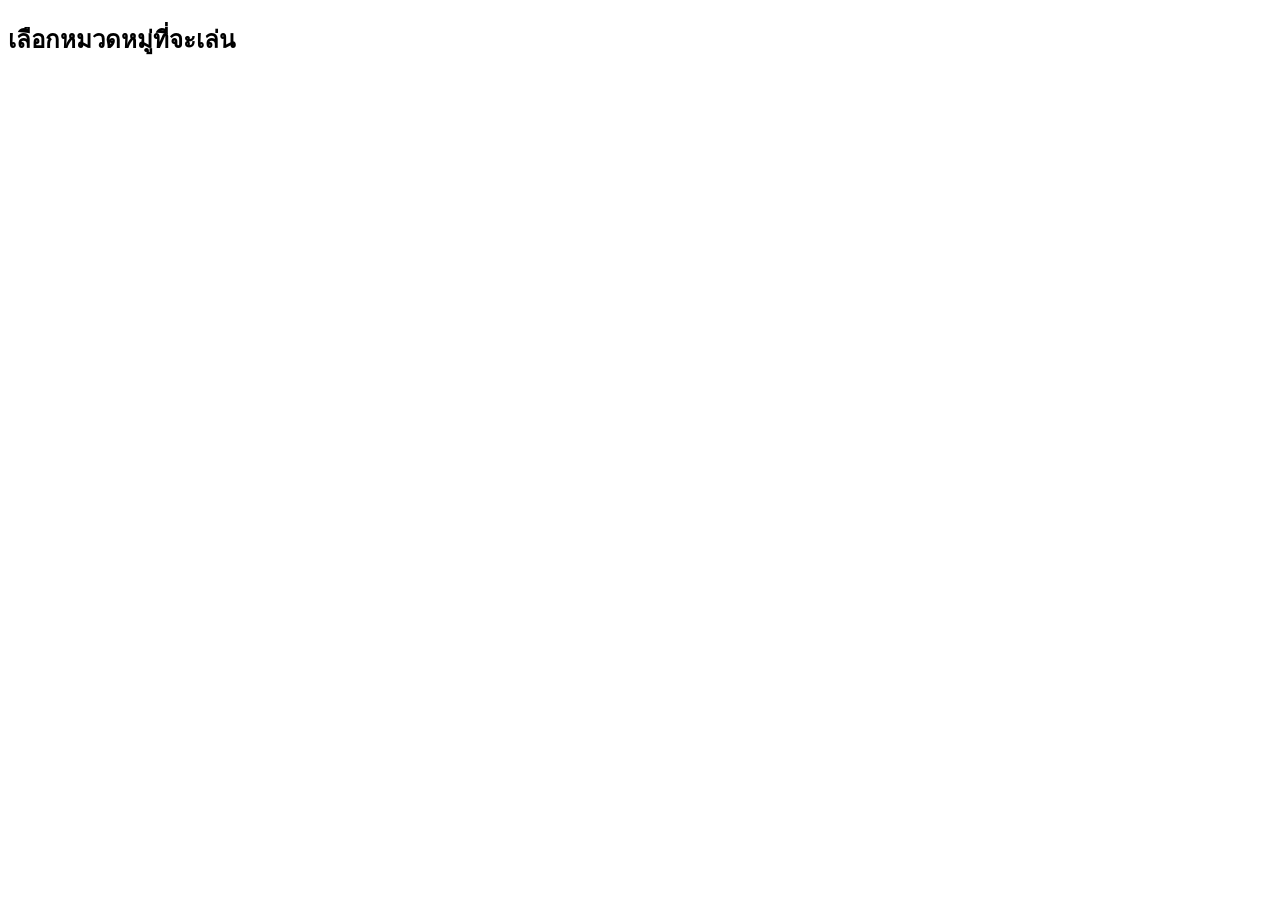
<file: code/battle-iq/src/main/resources/templates/categories.html>
<!DOCTYPE html>
<html lang="th" xmlns:th="http://www.thymeleaf.org">
<head th:replace="~{fragments/layout :: head('เลือกหมวดหมู่')}"></head>
<body>
<nav th:replace="~{fragments/layout :: nav}"></nav>

<main class="container">
    <h2>เลือกหมวดหมู่ที่จะเล่น</h2>
    <div id="message" class="message"></div>
    <div id="category-list" class="grid"></div>
</main>

<script>
    const user = requireLogin();

    async function loadCategories() {
        try {
            const categories = await api('/categories');
            document.getElementById('category-list').innerHTML = categories.map(category =>
                '<div class="card"><h3>' + escapeHtml(category.name) + '</h3>'
                + '<p>' + escapeHtml(category.description) + '</p>'
                + '<button onclick="startGame(' + category.id + ')">เริ่มเล่น</button></div>'
            ).join('');
        } catch (error) {
            showMessage('message', error.message, true);
        }
    }

    async function startGame(categoryId) {
        try {
            const session = await api('/quiz-sessions/start', {
                method: 'POST',
                body: JSON.stringify({ userId: user.id, categoryId: categoryId })
            });
            location.href = '/play?session=' + session.sessionId;
        } catch (error) {
            showMessage('message', error.message, true);
        }
    }

    if (user) {
        loadCategories();
    }
</script>
</body>
</html>
</file>
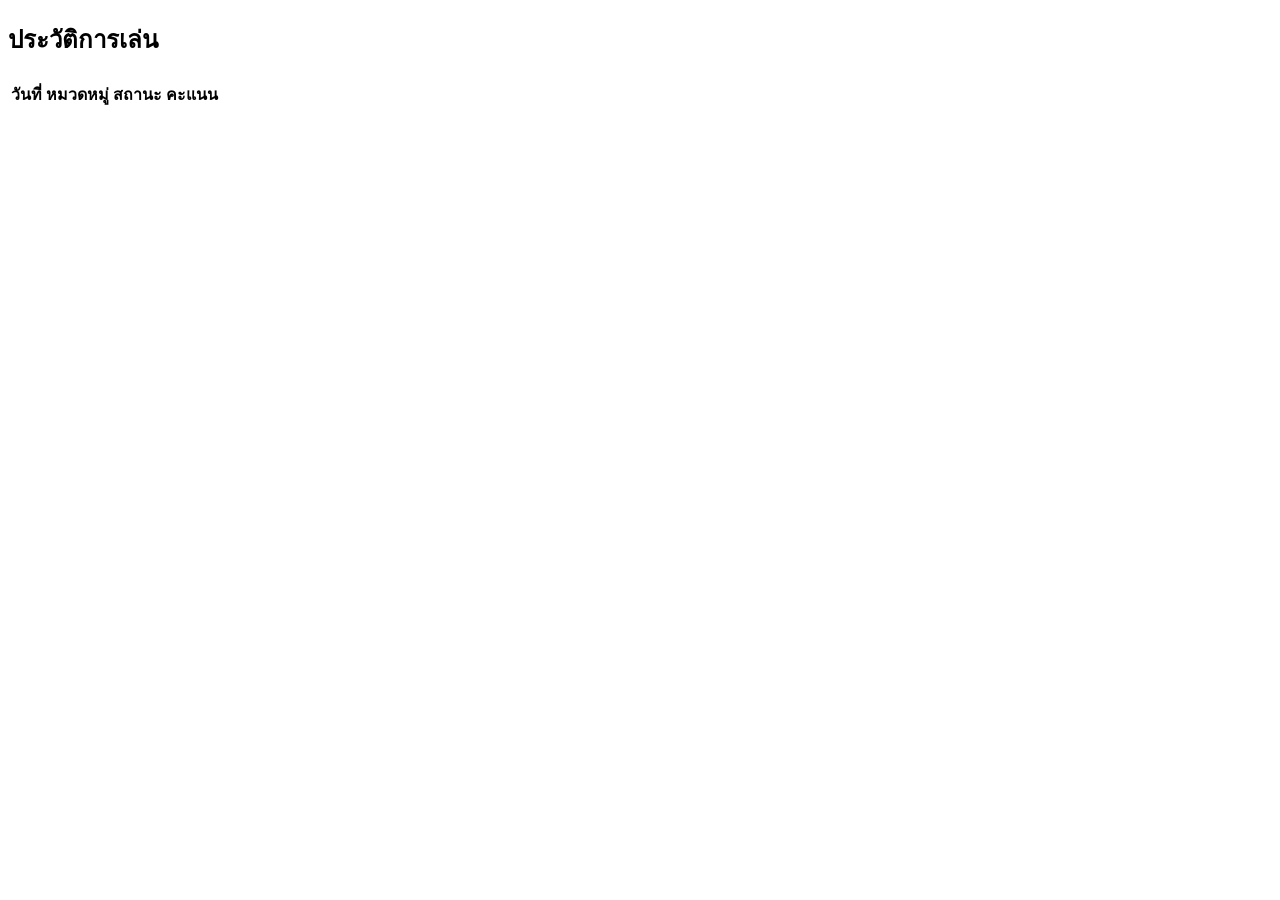
<file: code/battle-iq/src/main/resources/templates/history.html>
<!DOCTYPE html>
<html lang="th" xmlns:th="http://www.thymeleaf.org">
<head th:replace="~{fragments/layout :: head('ประวัติการเล่น')}"></head>
<body>
<nav th:replace="~{fragments/layout :: nav}"></nav>

<main class="container">
    <div class="card">
        <h2>ประวัติการเล่น</h2>
        <div id="message" class="message"></div>
        <table>
            <thead>
            <tr>
                <th>วันที่</th>
                <th>หมวดหมู่</th>
                <th>สถานะ</th>
                <th>คะแนน</th>
                <th></th>
            </tr>
            </thead>
            <tbody id="history-rows"></tbody>
        </table>
    </div>
</main>

<script>
    const user = requireLogin();
    const statusText = { IN_PROGRESS: 'กำลังเล่น', COMPLETED: 'จบแล้ว', ABANDONED: 'ยกเลิก' };

    function actionLink(session) {
        if (session.status === 'COMPLETED') {
            return '<a href="/result?session=' + session.sessionId + '">ดูผล</a>';
        }
        if (session.status === 'IN_PROGRESS') {
            return '<a href="/play?session=' + session.sessionId + '">เล่นต่อ</a>';
        }
        return '';
    }

    async function loadHistory() {
        try {
            const sessions = await api('/users/' + user.id + '/quiz-sessions');
            if (sessions.length === 0) {
                showMessage('message', 'ยังไม่มีประวัติการเล่น', false);
            }
            document.getElementById('history-rows').innerHTML = sessions.map(session =>
                '<tr><td>' + new Date(session.createdAt).toLocaleString('th-TH') + '</td>'
                + '<td>' + escapeHtml(session.categoryName) + '</td>'
                + '<td>' + (statusText[session.status] || session.status) + '</td>'
                + '<td>' + session.totalScore + '</td>'
                + '<td>' + actionLink(session) + '</td></tr>'
            ).join('');
        } catch (error) {
            showMessage('message', error.message, true);
        }
    }

    if (user) {
        loadHistory();
    }
</script>
</body>
</html>
</file>
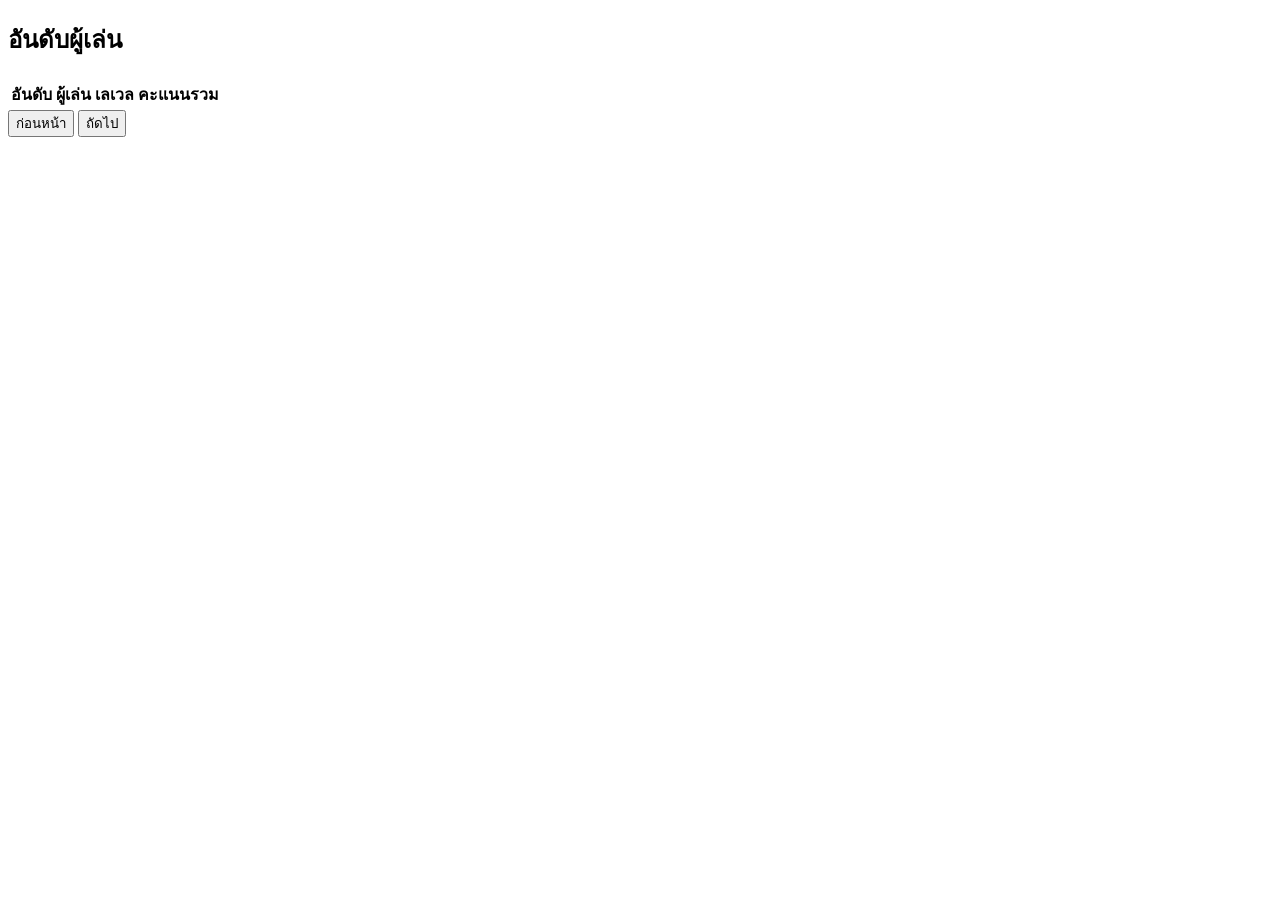
<file: code/battle-iq/src/main/resources/templates/leaderboard.html>
<!DOCTYPE html>
<html lang="th" xmlns:th="http://www.thymeleaf.org">
<head th:replace="~{fragments/layout :: head('อันดับ')}"></head>
<body>
<nav th:replace="~{fragments/layout :: nav}"></nav>

<main class="container">
    <div class="card">
        <h2>อันดับผู้เล่น</h2>
        <div id="message" class="message"></div>
        <table>
            <thead>
            <tr>
                <th>อันดับ</th>
                <th>ผู้เล่น</th>
                <th>เลเวล</th>
                <th>คะแนนรวม</th>
            </tr>
            </thead>
            <tbody id="leaderboard-rows"></tbody>
        </table>
        <div class="pager">
            <button class="secondary" id="prev-button" onclick="loadLeaderboard(currentPage - 1)">ก่อนหน้า</button>
            <span id="page-info"></span>
            <button class="secondary" id="next-button" onclick="loadLeaderboard(currentPage + 1)">ถัดไป</button>
        </div>
    </div>
</main>

<script>
    const PAGE_SIZE = 10;
    let currentPage = 0;

    async function loadLeaderboard(page) {
        try {
            const data = await api('/leaderboard?page=' + page + '&size=' + PAGE_SIZE);
            const pageInfo = data.page || data;
            currentPage = pageInfo.number;

            document.getElementById('leaderboard-rows').innerHTML = data.content.map(entry =>
                '<tr><td>' + entry.rank + '</td>'
                + '<td>' + escapeHtml(entry.fullName || entry.username) + '</td>'
                + '<td>' + entry.level + '</td>'
                + '<td>' + entry.totalScore + '</td></tr>'
            ).join('');

            document.getElementById('page-info').textContent =
                'หน้า ' + (pageInfo.number + 1) + ' / ' + Math.max(pageInfo.totalPages, 1);
            document.getElementById('prev-button').disabled = pageInfo.number <= 0;
            document.getElementById('next-button').disabled = pageInfo.number >= pageInfo.totalPages - 1;
        } catch (error) {
            showMessage('message', error.message, true);
        }
    }

    loadLeaderboard(0);
</script>
</body>
</html>
</file>
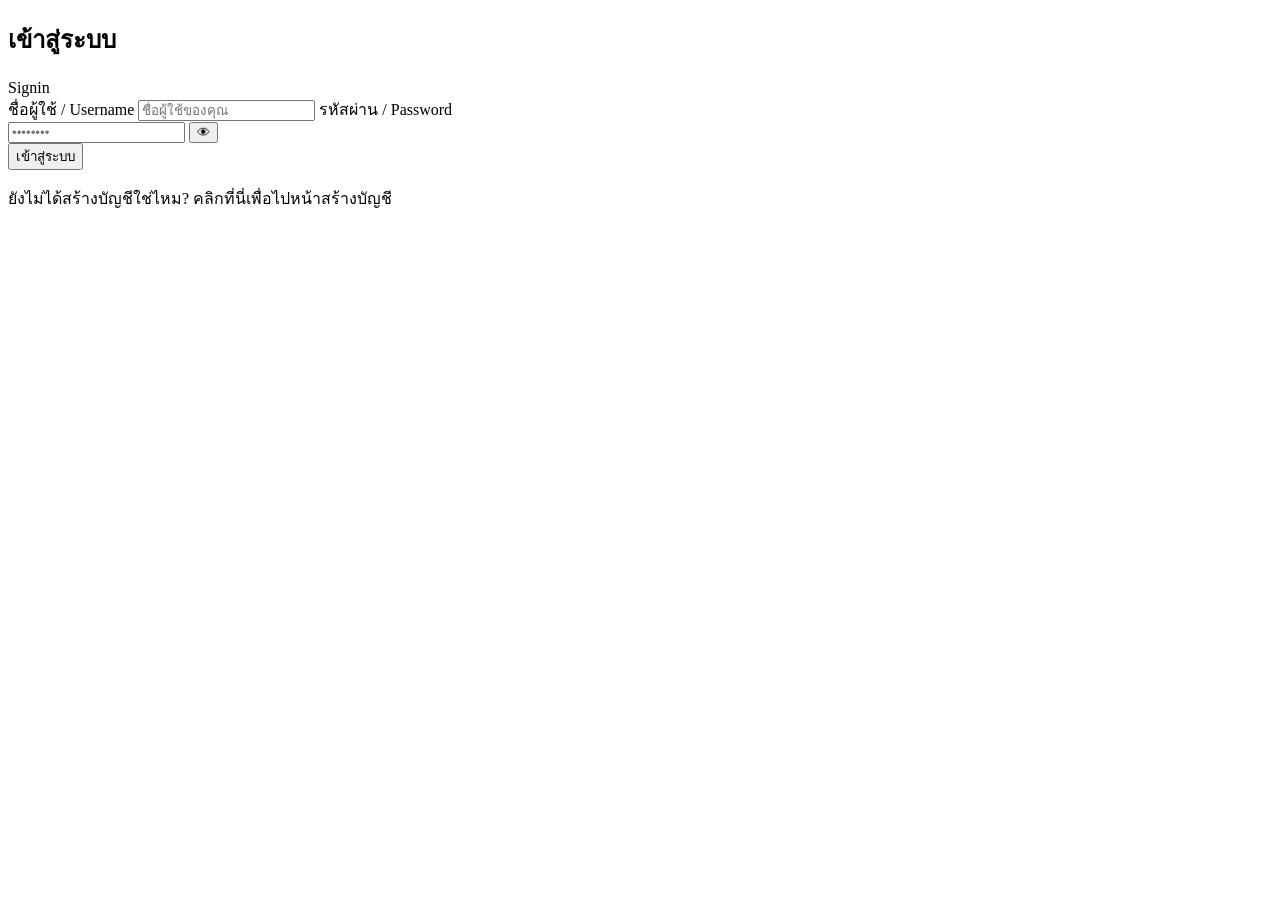
<file: code/battle-iq/src/main/resources/templates/login.html>
<!DOCTYPE html>
<html lang="th" xmlns:th="http://www.thymeleaf.org">
<head th:replace="~{fragments/layout :: head('เข้าสู่ระบบ')}"></head>
<body>
<nav th:replace="~{fragments/layout :: nav}"></nav>

<main class="container auth-page">
    <div class="auth-head">
        <h2>เข้าสู่ระบบ</h2>
        <span class="auth-tag">Signin</span>
    </div>

    <div class="card auth-card">
        <form id="login-form" novalidate>
            <label for="username">ชื่อผู้ใช้ / Username</label>
            <input id="username" placeholder="ชื่อผู้ใช้ของคุณ" autocomplete="username" required>

            <label for="password">รหัสผ่าน / Password</label>
            <div class="password-field">
                <input id="password" type="password" placeholder="••••••••" autocomplete="current-password" required>
                <button type="button" class="eye" onclick="togglePassword('password', this)" aria-label="แสดงรหัสผ่าน">👁</button>
            </div>

            <div id="message" class="message"></div>
            <button type="submit" class="auth-submit">เข้าสู่ระบบ</button>
        </form>
    </div>

    <p class="auth-foot">ยังไม่ได้สร้างบัญชีใช่ไหม? <a th:href="@{/register}">คลิกที่นี่เพื่อไปหน้าสร้างบัญชี</a></p>
</main>

<script>
    function togglePassword(id, button) {
        const input = document.getElementById(id);
        const show = input.type === 'password';
        input.type = show ? 'text' : 'password';
        button.classList.toggle('on', show);
    }

    document.getElementById('login-form').addEventListener('submit', async event => {
        event.preventDefault();
        const body = {
            username: document.getElementById('username').value.trim(),
            password: document.getElementById('password').value
        };
        if (!body.username || !body.password) {
            showMessage('message', 'กรุณากรอกชื่อผู้ใช้และรหัสผ่าน', true);
            return;
        }
        try {
            const user = await api('/users/login', { method: 'POST', body: JSON.stringify(body) });
            setUser(user);
            location.href = '/categories';
        } catch (error) {
            showMessage('message', error.message, true);
        }
    });
</script>
</body>
</html>
</file>
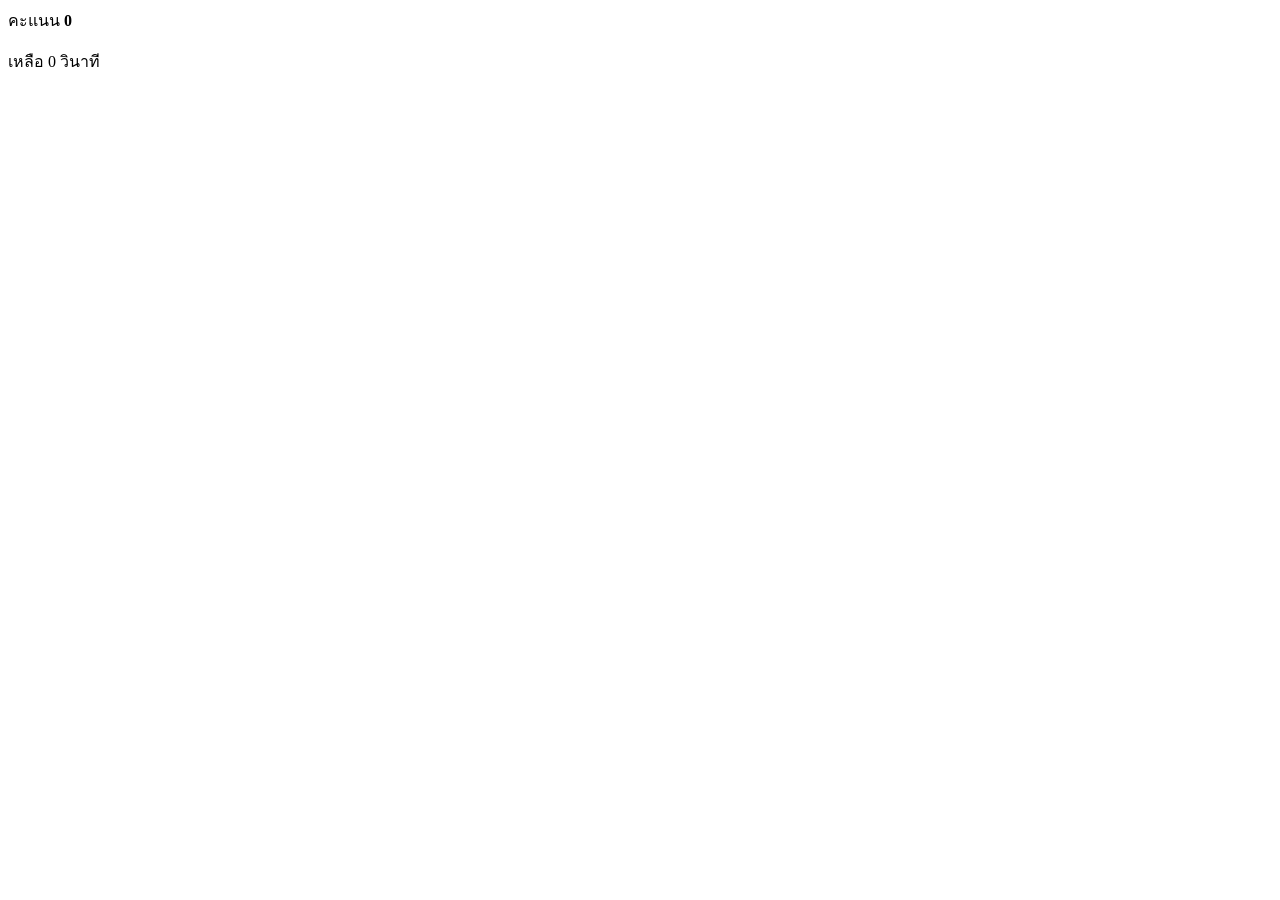
<file: code/battle-iq/src/main/resources/templates/play.html>
<!DOCTYPE html>
<html lang="th" xmlns:th="http://www.thymeleaf.org">
<head th:replace="~{fragments/layout :: head('เล่นเกม')}"></head>
<body>
<nav th:replace="~{fragments/layout :: nav}"></nav>

<main class="container">
    <div class="card">
        <div class="play-top">
            <span class="pill" id="progress"></span>
            <span class="pill score" id="score-pill">คะแนน <strong id="score">0</strong></span>
        </div>
        <div class="timer-bar"><div class="timer-fill" id="timer-bar"></div></div>
        <p class="timer-text">เหลือ <span id="timer">0</span> วินาที</p>
        <div class="dots" id="dots"></div>
        <h2 class="question" id="question-text"></h2>
        <div class="options" id="options"></div>
        <div id="message" class="message"></div>
        <button id="next-button" hidden onclick="nextQuestion()">ข้อถัดไป</button>
    </div>
</main>

<script>
    const user = requireLogin();
    const sessionId = getQueryParam('session');
    const roomCode = getQueryParam('room');
    const optionKeys = ['A', 'B', 'C', 'D'];
    let questions = [];
    let index = 0;
    let score = 0;
    let secondsLeft = 0;
    let timerId = null;

    async function loadQuestions() {
        if (!sessionId) {
            location.href = '/categories';
            return;
        }
        try {
            questions = await api('/quiz-sessions/' + sessionId + '/questions');
            document.getElementById('dots').innerHTML = questions
                .map((q, i) => '<span class="dot" id="dot-' + i + '"></span>')
                .join('');
            showQuestion();
        } catch (error) {
            showMessage('message', error.message, true);
        }
    }

    function showQuestion() {
        const question = questions[index];
        document.getElementById('progress').textContent = 'ข้อ ' + (index + 1) + ' / ' + questions.length;
        document.getElementById('dot-' + index).classList.add('current');
        document.getElementById('question-text').textContent = question.questionText;
        document.getElementById('options').innerHTML = optionKeys.map(key =>
            '<button class="option" id="option-' + key + '" onclick="submitAnswer(\'' + key + '\')">'
            + '<span class="key">' + key + '</span><span>' + escapeHtml(question['option' + key]) + '</span></button>'
        ).join('');
        document.getElementById('next-button').hidden = true;
        showMessage('message', '', false);
        startTimer(question.timeLimitSeconds);
    }

    function updateTimerBar(limit) {
        const bar = document.getElementById('timer-bar');
        bar.style.width = Math.max(secondsLeft / limit * 100, 0) + '%';
        bar.classList.toggle('danger', secondsLeft <= 5);
        document.getElementById('timer').textContent = secondsLeft;
    }

    function startTimer(limit) {
        secondsLeft = limit;
        updateTimerBar(limit);
        timerId = setInterval(() => {
            secondsLeft--;
            updateTimerBar(limit);
            if (secondsLeft <= 0) {
                timeUp();
            }
        }, 1000);
    }

    function lockOptions() {
        clearInterval(timerId);
        optionKeys.forEach(key => document.getElementById('option-' + key).disabled = true);
        const isLast = index === questions.length - 1;
        const nextButton = document.getElementById('next-button');
        nextButton.textContent = isLast ? 'ดูผลคะแนน' : 'ข้อถัดไป';
        nextButton.hidden = false;
    }

    function markDot(correct) {
        const dot = document.getElementById('dot-' + index);
        dot.classList.remove('current');
        dot.classList.add(correct ? 'correct' : 'wrong');
    }

    // หมดเวลาโดยไม่ได้ตอบ ข้อนี้ได้ 0 คะแนน
    function timeUp() {
        lockOptions();
        markDot(false);
        showMessage('message', 'หมดเวลา', true);
    }

    async function submitAnswer(key) {
        const question = questions[index];
        const timeTaken = question.timeLimitSeconds - secondsLeft;
        lockOptions();
        try {
            const result = await api('/quiz-sessions/' + sessionId + '/answers', {
                method: 'POST',
                body: JSON.stringify({ questionId: question.id, answer: key, timeTakenSeconds: timeTaken })
            });
            document.getElementById('option-' + result.correctAnswer).classList.add('correct');
            markDot(result.correct);
            if (result.correct) {
                score += result.scoreEarned;
                document.getElementById('score').textContent = score;
                const pill = document.getElementById('score-pill');
                pill.classList.remove('bump');
                void pill.offsetWidth;
                pill.classList.add('bump');
                showMessage('message', 'ถูกต้อง +' + result.scoreEarned + ' คะแนน', false);
            } else {
                document.getElementById('option-' + key).classList.add('wrong');
                showMessage('message', 'ผิด คำตอบที่ถูกคือ ' + result.correctAnswer, true);
            }
        } catch (error) {
            showMessage('message', error.message, true);
        }
    }

    async function nextQuestion() {
        if (index < questions.length - 1) {
            index++;
            showQuestion();
            return;
        }
        try {
            await api('/quiz-sessions/' + sessionId + '/complete', { method: 'POST' });
            // เล่นในห้องแข่ง ให้กลับไปดูอันดับของห้องแทนหน้าสรุปผลเดี่ยว
            location.href = roomCode ? '/room?code=' + roomCode : '/result?session=' + sessionId;
        } catch (error) {
            showMessage('message', error.message, true);
        }
    }

    if (user) {
        loadQuestions();
    }
</script>
</body>
</html>
</file>
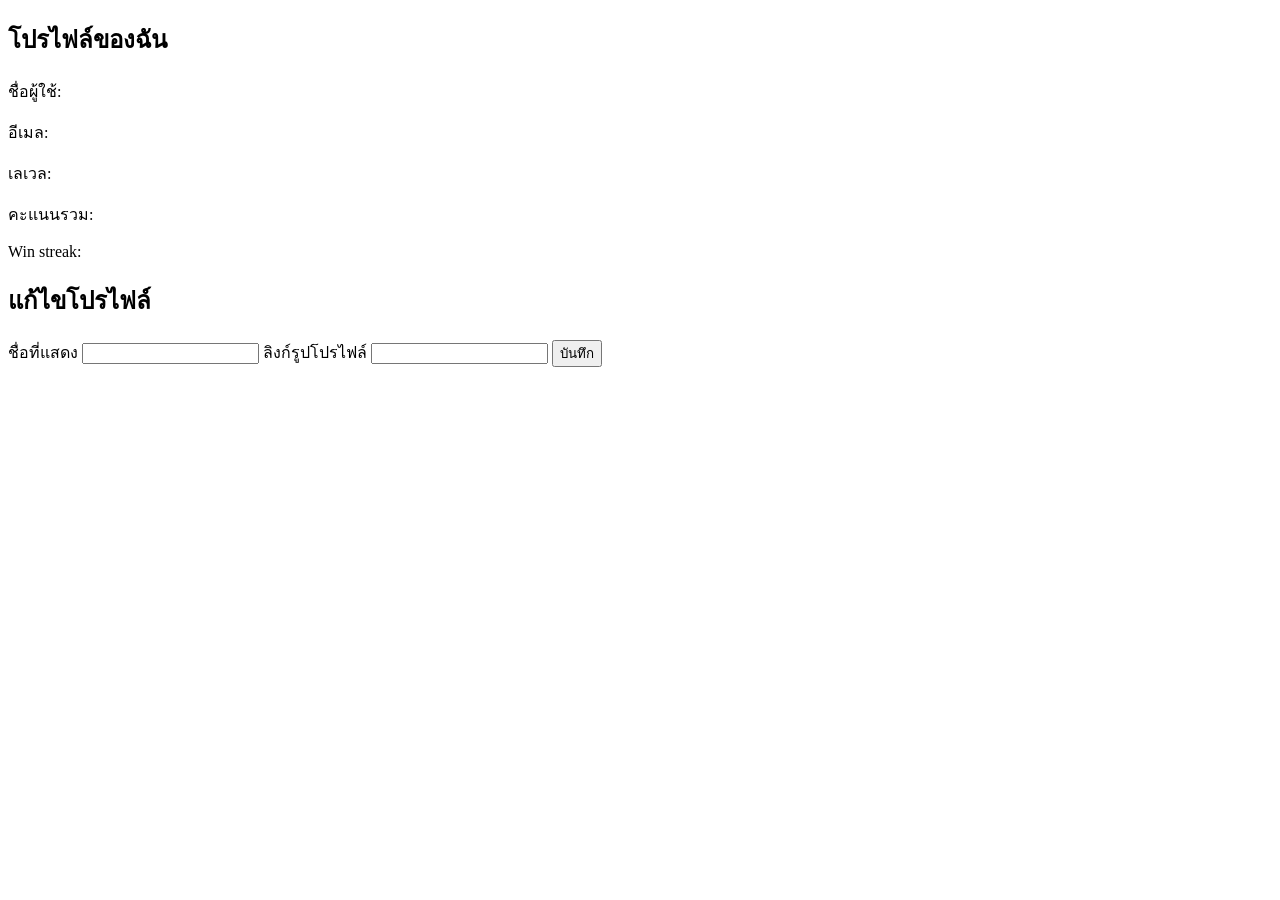
<file: code/battle-iq/src/main/resources/templates/profile.html>
<!DOCTYPE html>
<html lang="th" xmlns:th="http://www.thymeleaf.org">
<head th:replace="~{fragments/layout :: head('โปรไฟล์')}"></head>
<body>
<nav th:replace="~{fragments/layout :: nav}"></nav>

<main class="container">
    <div class="card">
        <h2>โปรไฟล์ของฉัน</h2>
        <img id="avatar" alt="" width="96" height="96" hidden>
        <p>ชื่อผู้ใช้: <strong id="username"></strong></p>
        <p>อีเมล: <span id="email"></span></p>
        <p>เลเวล: <strong id="level"></strong></p>
        <p>คะแนนรวม: <strong id="totalScore"></strong></p>
        <p>Win streak: <strong id="currentStreak"></strong></p>
    </div>

    <div class="card">
        <h2>แก้ไขโปรไฟล์</h2>
        <form id="profile-form">
            <label for="fullName">ชื่อที่แสดง</label>
            <input id="fullName" maxlength="100">
            <label for="avatarUrl">ลิงก์รูปโปรไฟล์</label>
            <input id="avatarUrl" maxlength="255">
            <button type="submit">บันทึก</button>
        </form>
        <div id="message" class="message"></div>
    </div>
</main>

<script>
    const user = requireLogin();

    function renderProfile(profile) {
        document.getElementById('username').textContent = profile.username;
        document.getElementById('email').textContent = profile.email;
        document.getElementById('level').textContent = profile.level;
        document.getElementById('totalScore').textContent = profile.totalScore;
        document.getElementById('currentStreak').textContent = profile.currentStreak;
        document.getElementById('fullName').value = profile.fullName || '';
        document.getElementById('avatarUrl').value = profile.avatarUrl || '';

        const avatar = document.getElementById('avatar');
        avatar.hidden = !profile.avatarUrl;
        if (profile.avatarUrl) {
            avatar.src = profile.avatarUrl;
        }
    }

    async function loadProfile() {
        try {
            renderProfile(await api('/profiles/user/' + user.id));
        } catch (error) {
            showMessage('message', error.message, true);
        }
    }

    document.getElementById('profile-form').addEventListener('submit', async event => {
        event.preventDefault();
        const body = {
            fullName: document.getElementById('fullName').value.trim(),
            avatarUrl: document.getElementById('avatarUrl').value.trim()
        };
        try {
            const profile = await api('/profiles/user/' + user.id, { method: 'PUT', body: JSON.stringify(body) });
            setUser(profile);
            renderProfile(profile);
            showMessage('message', 'บันทึกโปรไฟล์แล้ว', false);
        } catch (error) {
            showMessage('message', error.message, true);
        }
    });

    if (user) {
        loadProfile();
    }
</script>
</body>
</html>
</file>
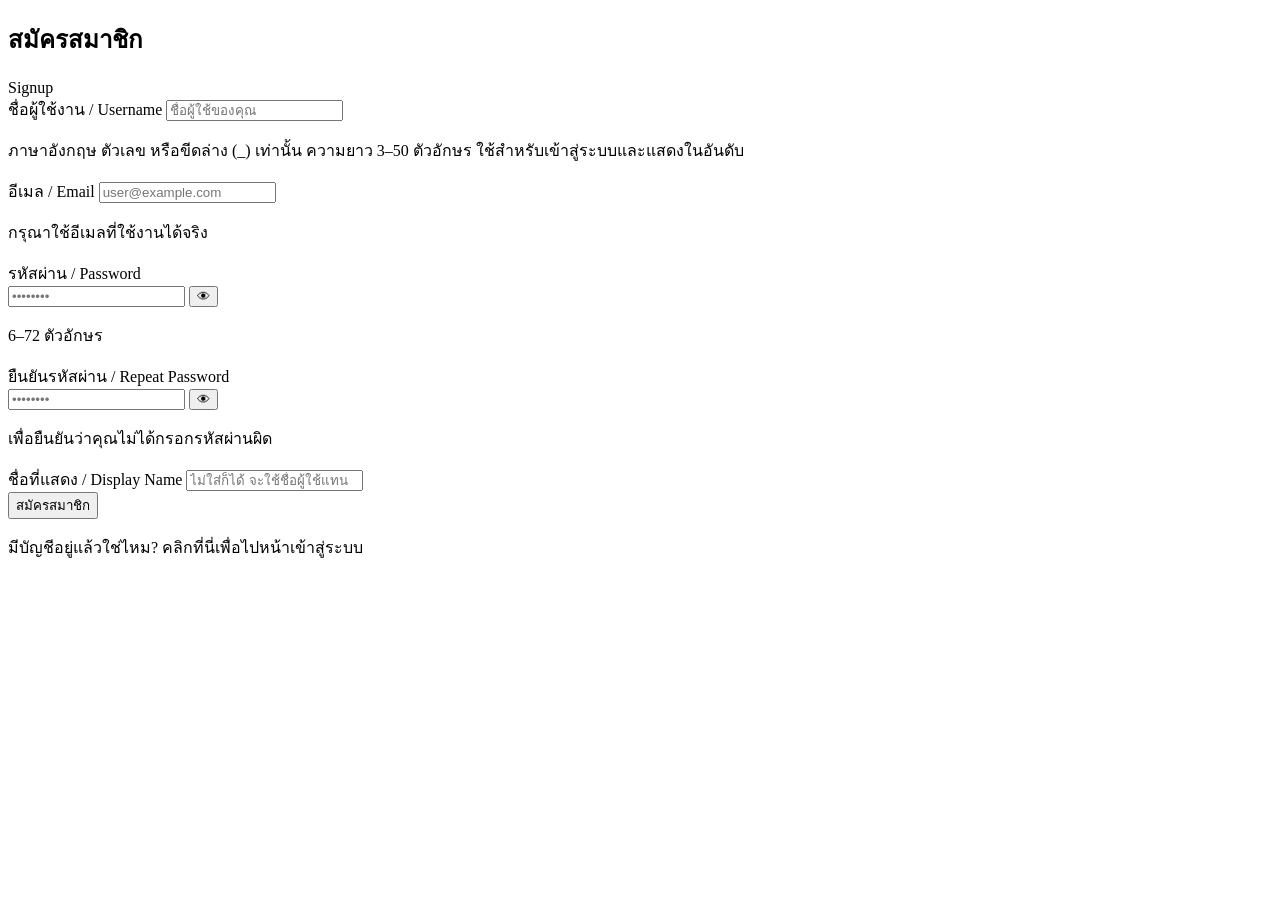
<file: code/battle-iq/src/main/resources/templates/register.html>
<!DOCTYPE html>
<html lang="th" xmlns:th="http://www.thymeleaf.org">
<head th:replace="~{fragments/layout :: head('สมัครสมาชิก')}"></head>
<body>
<nav th:replace="~{fragments/layout :: nav}"></nav>

<main class="container auth-page">
    <div class="auth-head">
        <h2>สมัครสมาชิก</h2>
        <span class="auth-tag">Signup</span>
    </div>

    <div class="card auth-card">
        <form id="register-form" novalidate>
            <label for="username">ชื่อผู้ใช้งาน / Username</label>
            <input id="username" placeholder="ชื่อผู้ใช้ของคุณ" minlength="3" maxlength="50" autocomplete="username" required>
            <p class="help">ภาษาอังกฤษ ตัวเลข หรือขีดล่าง (_) เท่านั้น ความยาว 3–50 ตัวอักษร ใช้สำหรับเข้าสู่ระบบและแสดงในอันดับ</p>

            <label for="email">อีเมล / Email</label>
            <input id="email" type="email" placeholder="user@example.com" autocomplete="email" required>
            <p class="help">กรุณาใช้อีเมลที่ใช้งานได้จริง</p>

            <label for="password">รหัสผ่าน / Password</label>
            <div class="password-field">
                <input id="password" type="password" placeholder="••••••••" minlength="6" autocomplete="new-password" required>
                <button type="button" class="eye" onclick="togglePassword('password', this)" aria-label="แสดงรหัสผ่าน">👁</button>
            </div>
            <p class="help">6–72 ตัวอักษร</p>

            <label for="confirm">ยืนยันรหัสผ่าน / Repeat Password</label>
            <div class="password-field">
                <input id="confirm" type="password" placeholder="••••••••" autocomplete="new-password" required>
                <button type="button" class="eye" onclick="togglePassword('confirm', this)" aria-label="แสดงรหัสผ่าน">👁</button>
            </div>
            <p class="help">เพื่อยืนยันว่าคุณไม่ได้กรอกรหัสผ่านผิด</p>

            <label for="fullName">ชื่อที่แสดง / Display Name</label>
            <input id="fullName" placeholder="ไม่ใส่ก็ได้ จะใช้ชื่อผู้ใช้แทน" maxlength="100">

            <div id="message" class="message"></div>
            <button type="submit" class="auth-submit">สมัครสมาชิก</button>
        </form>
    </div>

    <p class="auth-foot">มีบัญชีอยู่แล้วใช่ไหม? <a th:href="@{/login}">คลิกที่นี่เพื่อไปหน้าเข้าสู่ระบบ</a></p>
</main>

<script>
    function togglePassword(id, button) {
        const input = document.getElementById(id);
        const show = input.type === 'password';
        input.type = show ? 'text' : 'password';
        button.classList.toggle('on', show);
    }

    document.getElementById('register-form').addEventListener('submit', async event => {
        event.preventDefault();
        const username = document.getElementById('username').value.trim();
        const email = document.getElementById('email').value.trim();
        const password = document.getElementById('password').value;
        const confirm = document.getElementById('confirm').value;

        if (!/^[A-Za-z0-9_]{3,50}$/.test(username)) {
            showMessage('message', 'ชื่อผู้ใช้ต้องเป็นภาษาอังกฤษ ตัวเลข หรือขีดล่าง ความยาว 3–50 ตัวอักษร', true);
            return;
        }
        if (password.length < 6) {
            showMessage('message', 'รหัสผ่านต้องมีอย่างน้อย 6 ตัวอักษร', true);
            return;
        }
        if (password !== confirm) {
            showMessage('message', 'รหัสผ่านทั้งสองช่องไม่ตรงกัน', true);
            return;
        }

        const body = { username, email, password, fullName: document.getElementById('fullName').value.trim() };
        try {
            const user = await api('/users/register', { method: 'POST', body: JSON.stringify(body) });
            setUser(user);
            location.href = '/categories';
        } catch (error) {
            showMessage('message', error.message, true);
        }
    });
</script>
</body>
</html>
</file>
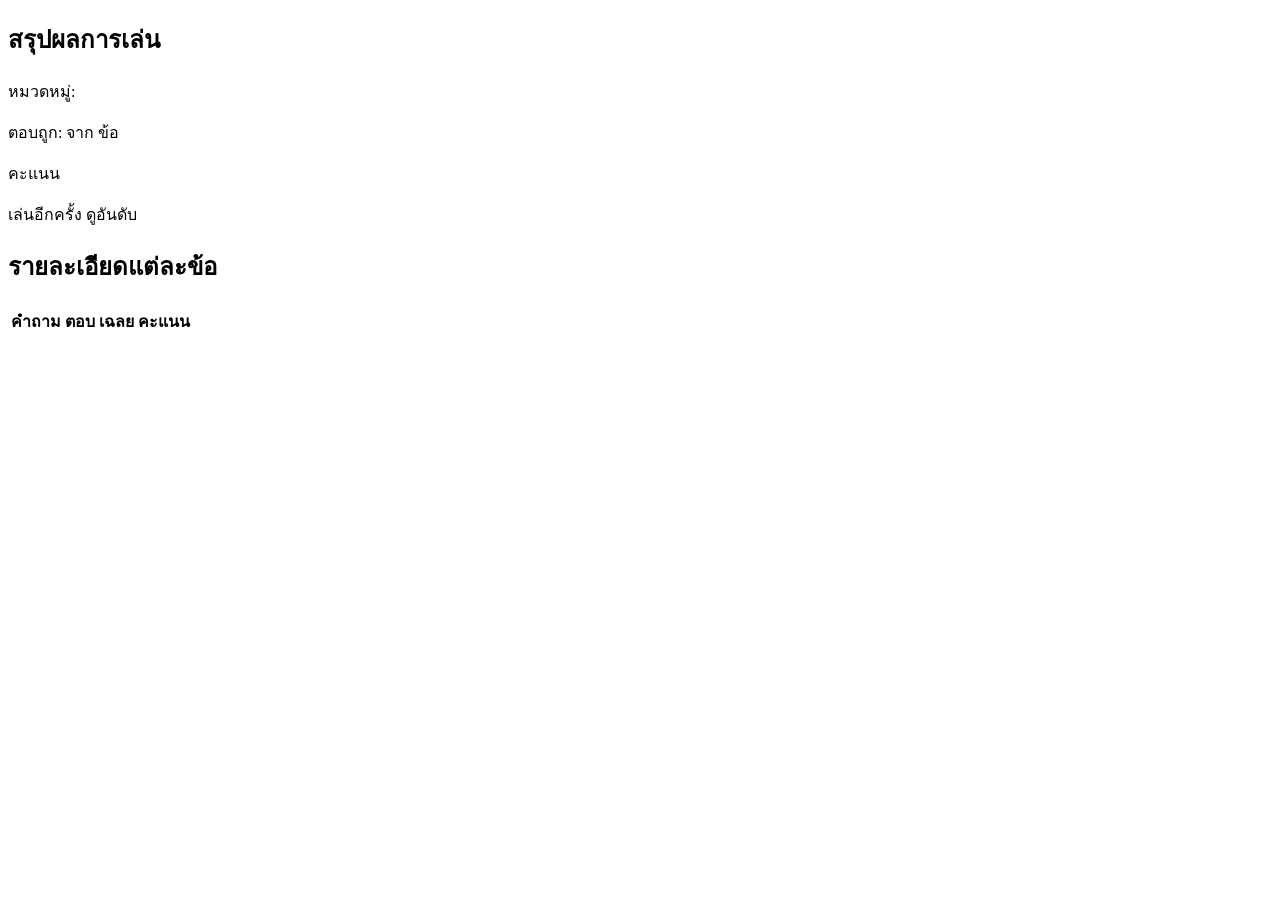
<file: code/battle-iq/src/main/resources/templates/result.html>
<!DOCTYPE html>
<html lang="th" xmlns:th="http://www.thymeleaf.org">
<head th:replace="~{fragments/layout :: head('สรุปผล')}"></head>
<body>
<nav th:replace="~{fragments/layout :: nav}"></nav>

<main class="container">
    <div class="card">
        <h2>สรุปผลการเล่น</h2>
        <p>หมวดหมู่: <strong id="categoryName"></strong></p>
        <p>ตอบถูก: <strong id="correctCount"></strong> จาก <span id="totalQuestions"></span> ข้อ</p>
        <p class="result-score"><span id="totalScore"></span> คะแนน</p>
        <div id="message" class="message"></div>
        <a class="button" th:href="@{/categories}">เล่นอีกครั้ง</a>
        <a class="button" th:href="@{/leaderboard}">ดูอันดับ</a>
    </div>

    <div class="card">
        <h2>รายละเอียดแต่ละข้อ</h2>
        <table>
            <thead>
            <tr>
                <th>คำถาม</th>
                <th>ตอบ</th>
                <th>เฉลย</th>
                <th>คะแนน</th>
            </tr>
            </thead>
            <tbody id="answer-rows"></tbody>
        </table>
    </div>
</main>

<script>
    const user = requireLogin();
    const sessionId = getQueryParam('session');

    async function loadResult() {
        try {
            const result = await api('/quiz-sessions/' + sessionId + '/result');
            document.getElementById('categoryName').textContent = result.categoryName;
            document.getElementById('correctCount').textContent = result.correctCount;
            document.getElementById('totalQuestions').textContent = result.totalQuestions;
            document.getElementById('totalScore').textContent = result.totalScore;
            document.getElementById('answer-rows').innerHTML = result.answers.map(answer =>
                '<tr><td>' + escapeHtml(answer.questionText) + '</td>'
                + '<td>' + escapeHtml(answer.userAns || 'ไม่ได้ตอบ') + (answer.correct ? ' ✔' : ' ✘') + '</td>'
                + '<td>' + escapeHtml(answer.correctAnswer) + '</td>'
                + '<td>' + answer.scoreEarned + '</td></tr>'
            ).join('');
        } catch (error) {
            showMessage('message', error.message, true);
        }
    }

    if (user && sessionId) {
        loadResult();
    }
</script>
</body>
</html>
</file>
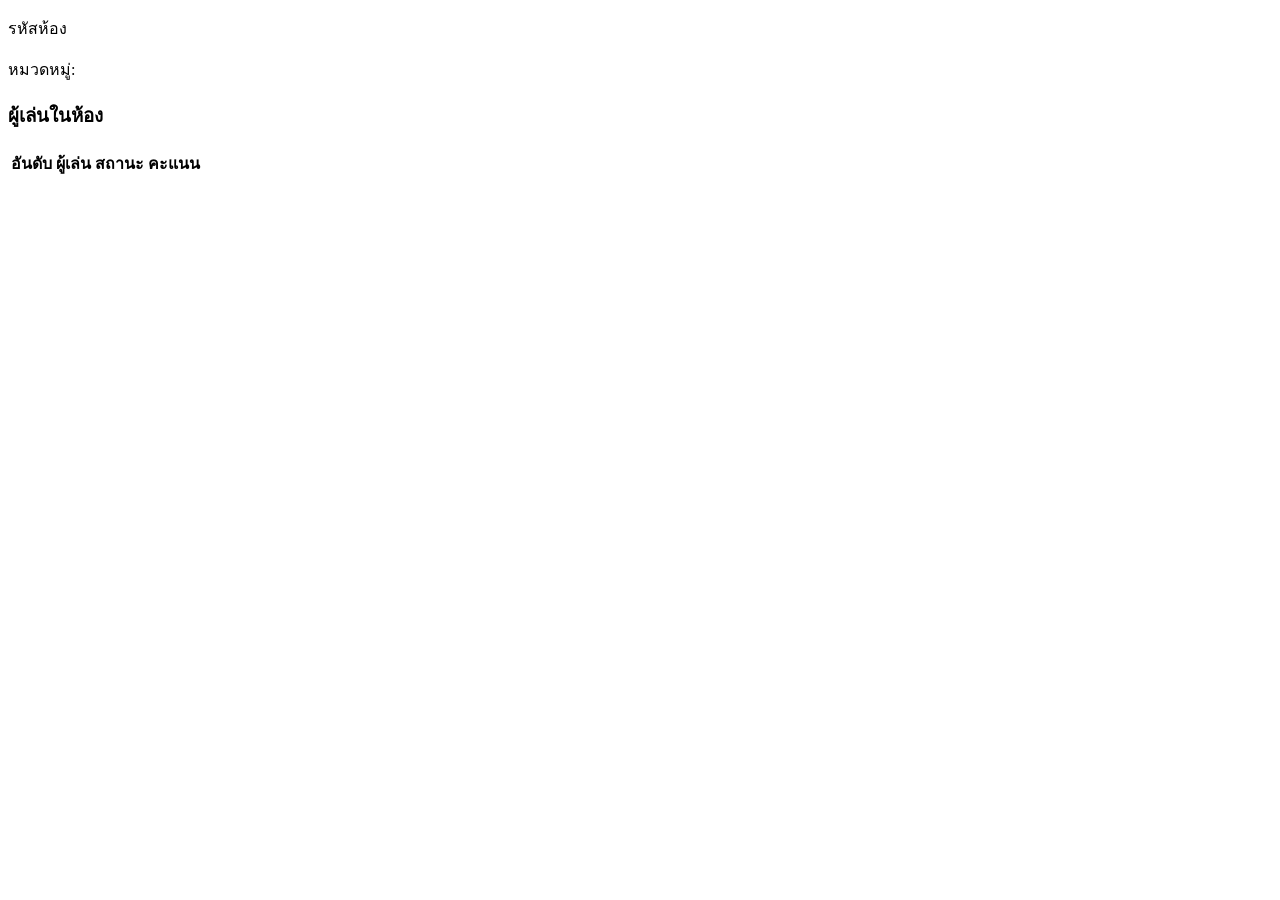
<file: code/battle-iq/src/main/resources/templates/room.html>
<!DOCTYPE html>
<html lang="th" xmlns:th="http://www.thymeleaf.org">
<head th:replace="~{fragments/layout :: head('ห้องแข่งขัน')}"></head>
<body>
<nav th:replace="~{fragments/layout :: nav}"></nav>

<main class="container">
    <div class="card room-header">
        <div>
            <p class="room-label">รหัสห้อง</p>
            <p class="room-code" id="room-code"></p>
            <p>หมวดหมู่: <strong id="category-name"></strong></p>
        </div>
        <div class="room-status">
            <span class="pill" id="status-pill"></span>
            <p id="hint"></p>
            <button id="start-button" hidden onclick="startRoom()">เริ่มแข่ง</button>
            <a class="button secondary" id="back-button" th:href="@{/rooms}" hidden>กลับ</a>
        </div>
    </div>

    <div class="card">
        <h3 id="players-title">ผู้เล่นในห้อง</h3>
        <div id="message" class="message"></div>
        <table>
            <thead>
            <tr>
                <th>อันดับ</th>
                <th>ผู้เล่น</th>
                <th>สถานะ</th>
                <th>คะแนน</th>
            </tr>
            </thead>
            <tbody id="player-rows"></tbody>
        </table>
    </div>
</main>

<script>
    const user = requireLogin();
    const code = getQueryParam('code');
    const statusText = { WAITING: 'รอผู้เล่น', IN_PROGRESS: 'กำลังแข่ง', FINISHED: 'จบแล้ว' };
    let pollId = null;
    let redirected = false;

    function playerStatus(player, roomStatus) {
        if (roomStatus === 'WAITING') {
            return player.host ? 'เจ้าของห้อง' : 'พร้อม';
        }
        return player.finished ? 'เล่นจบแล้ว' : 'กำลังเล่น';
    }

    function render(room) {
        document.getElementById('room-code').textContent = room.code;
        document.getElementById('category-name').textContent = room.categoryName;
        document.getElementById('status-pill').textContent = statusText[room.status] || room.status;

        const isHost = room.hostId === user.id;
        const hint = document.getElementById('hint');
        if (room.status === 'WAITING') {
            hint.textContent = isHost
                ? (room.players.length < 2 ? 'รอเพื่อนเข้าห้องอย่างน้อย 1 คน' : 'กดเริ่มแข่งเมื่อทุกคนพร้อม')
                : 'รอเจ้าของห้องกดเริ่ม';
        } else if (room.status === 'IN_PROGRESS') {
            hint.textContent = 'รอให้ทุกคนเล่นจบ คะแนนจะอัปเดตอัตโนมัติ';
        } else {
            hint.textContent = 'จบการแข่งขัน';
        }
        document.getElementById('start-button').hidden = !(isHost && room.status === 'WAITING');
        document.getElementById('start-button').disabled = room.players.length < 2;
        document.getElementById('back-button').hidden = room.status !== 'FINISHED';
        document.getElementById('players-title').textContent =
            room.status === 'WAITING' ? 'ผู้เล่นในห้อง (' + room.players.length + '/8)' : 'ผลการแข่งขัน';

        document.getElementById('player-rows').innerHTML = room.players.map((player, i) => {
            const me = player.userId === user.id;
            const rank = room.status === 'WAITING' ? '-' : (i + 1);
            const medal = room.status === 'FINISHED' && i === 0 ? ' 🏆' : '';
            return '<tr' + (me ? ' class="me"' : '') + '><td>' + rank + '</td>'
                + '<td>' + escapeHtml(player.fullName || player.username) + medal + (me ? ' (คุณ)' : '') + '</td>'
                + '<td>' + playerStatus(player, room.status) + '</td>'
                + '<td>' + (player.score == null ? '-' : player.score) + '</td></tr>';
        }).join('');
    }

    // เมื่อเกมเริ่มแล้วและเรายังไม่ได้เล่น ให้พาไปหน้าเล่นเกมของเรา
    function redirectToPlay(room) {
        const me = room.players.find(p => p.userId === user.id);
        if (room.status === 'IN_PROGRESS' && me && me.sessionId && !me.finished && !redirected) {
            redirected = true;
            location.href = '/play?session=' + me.sessionId + '&room=' + room.code;
        }
    }

    async function refresh() {
        try {
            const room = await api('/rooms/' + code);
            render(room);
            redirectToPlay(room);
            if (room.status === 'FINISHED') {
                clearInterval(pollId);
            }
        } catch (error) {
            showMessage('message', error.message, true);
            clearInterval(pollId);
        }
    }

    async function startRoom() {
        document.getElementById('start-button').disabled = true;
        try {
            const room = await api('/rooms/' + code + '/start', {
                method: 'POST',
                body: JSON.stringify({ userId: user.id })
            });
            render(room);
            redirectToPlay(room);
        } catch (error) {
            showMessage('message', error.message, true);
            document.getElementById('start-button').disabled = false;
        }
    }

    if (user && code) {
        refresh();
        pollId = setInterval(refresh, 2000);
    } else if (user) {
        location.href = '/rooms';
    }
</script>
</body>
</html>
</file>
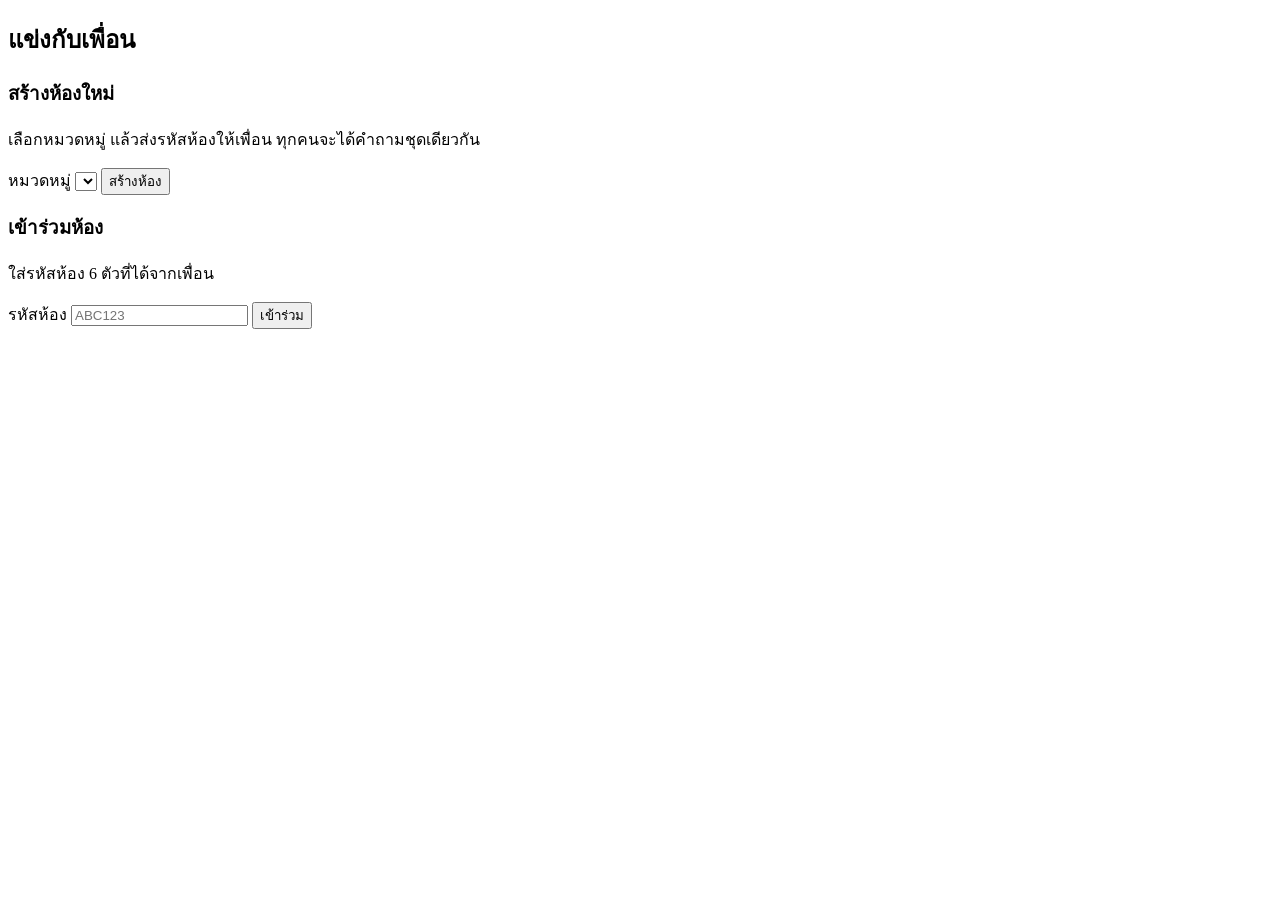
<file: code/battle-iq/src/main/resources/templates/rooms.html>
<!DOCTYPE html>
<html lang="th" xmlns:th="http://www.thymeleaf.org">
<head th:replace="~{fragments/layout :: head('แข่งกับเพื่อน')}"></head>
<body>
<nav th:replace="~{fragments/layout :: nav}"></nav>

<main class="container">
    <h2>แข่งกับเพื่อน</h2>
    <div id="message" class="message"></div>

    <div class="room-forms">
        <div class="card">
            <h3>สร้างห้องใหม่</h3>
            <p>เลือกหมวดหมู่ แล้วส่งรหัสห้องให้เพื่อน ทุกคนจะได้คำถามชุดเดียวกัน</p>
            <form id="create-form">
                <label for="categoryId">หมวดหมู่</label>
                <select id="categoryId" required></select>
                <button type="submit">สร้างห้อง</button>
            </form>
        </div>

        <div class="card">
            <h3>เข้าร่วมห้อง</h3>
            <p>ใส่รหัสห้อง 6 ตัวที่ได้จากเพื่อน</p>
            <form id="join-form">
                <label for="code">รหัสห้อง</label>
                <input id="code" class="code-input" maxlength="6" placeholder="ABC123" required>
                <button type="submit">เข้าร่วม</button>
            </form>
        </div>
    </div>
</main>

<script>
    const user = requireLogin();

    async function loadCategories() {
        const categories = await api('/categories');
        document.getElementById('categoryId').innerHTML = categories
            .map(c => '<option value="' + c.id + '">' + escapeHtml(c.name) + '</option>')
            .join('');
    }

    document.getElementById('create-form').addEventListener('submit', async event => {
        event.preventDefault();
        try {
            const room = await api('/rooms', {
                method: 'POST',
                body: JSON.stringify({ hostId: user.id, categoryId: Number(document.getElementById('categoryId').value) })
            });
            location.href = '/room?code=' + room.code;
        } catch (error) {
            showMessage('message', error.message, true);
        }
    });

    document.getElementById('join-form').addEventListener('submit', async event => {
        event.preventDefault();
        const code = document.getElementById('code').value.trim().toUpperCase();
        try {
            const room = await api('/rooms/' + code + '/join', {
                method: 'POST',
                body: JSON.stringify({ userId: user.id })
            });
            location.href = '/room?code=' + room.code;
        } catch (error) {
            showMessage('message', error.message, true);
        }
    });

    if (user) {
        loadCategories().catch(error => showMessage('message', error.message, true));
    }
</script>
</body>
</html>
</file>
<file: test/report/css/site.css>
/* You can override this file with your own styles */
</file>
<file: test/report/css/print.css>
/*
 * Licensed to the Apache Software Foundation (ASF) under one
 * or more contributor license agreements.  See the NOTICE file
 * distributed with this work for additional information
 * regarding copyright ownership.  The ASF licenses this file
 * to you under the Apache License, Version 2.0 (the
 * "License"); you may not use this file except in compliance
 * with the License.  You may obtain a copy of the License at
 *
 *   http://www.apache.org/licenses/LICENSE-2.0
 *
 * Unless required by applicable law or agreed to in writing,
 * software distributed under the License is distributed on an
 * "AS IS" BASIS, WITHOUT WARRANTIES OR CONDITIONS OF ANY
 * KIND, either express or implied.  See the License for the
 * specific language governing permissions and limitations
 * under the License.
 */

#banner,
#footer,
#leftcol,
#breadcrumbs,
.docs #toc,
.docs .courtesylinks,
#leftColumn,
#navColumn {
  display: none !important;
}

#bodyColumn,
body.docs div.docs {
  margin: 0 !important;
  border: none !important;
}
</file>
